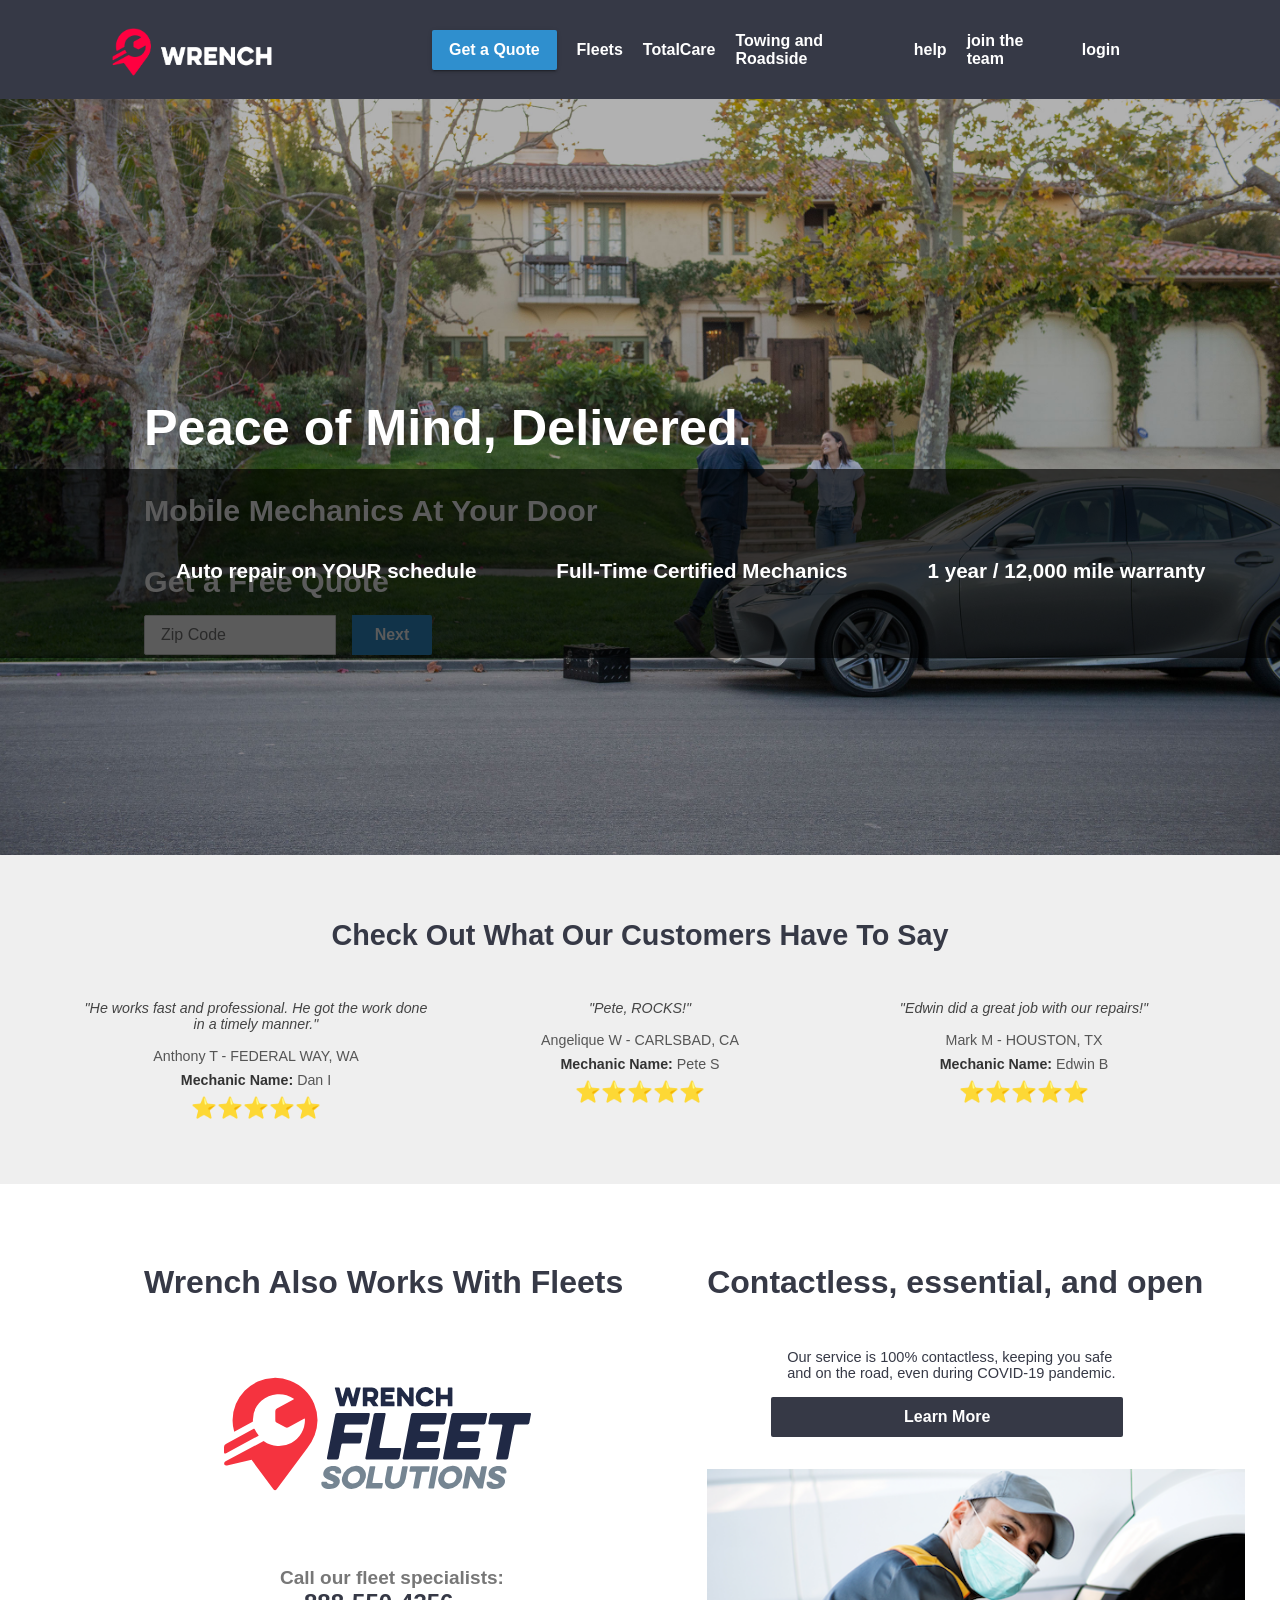
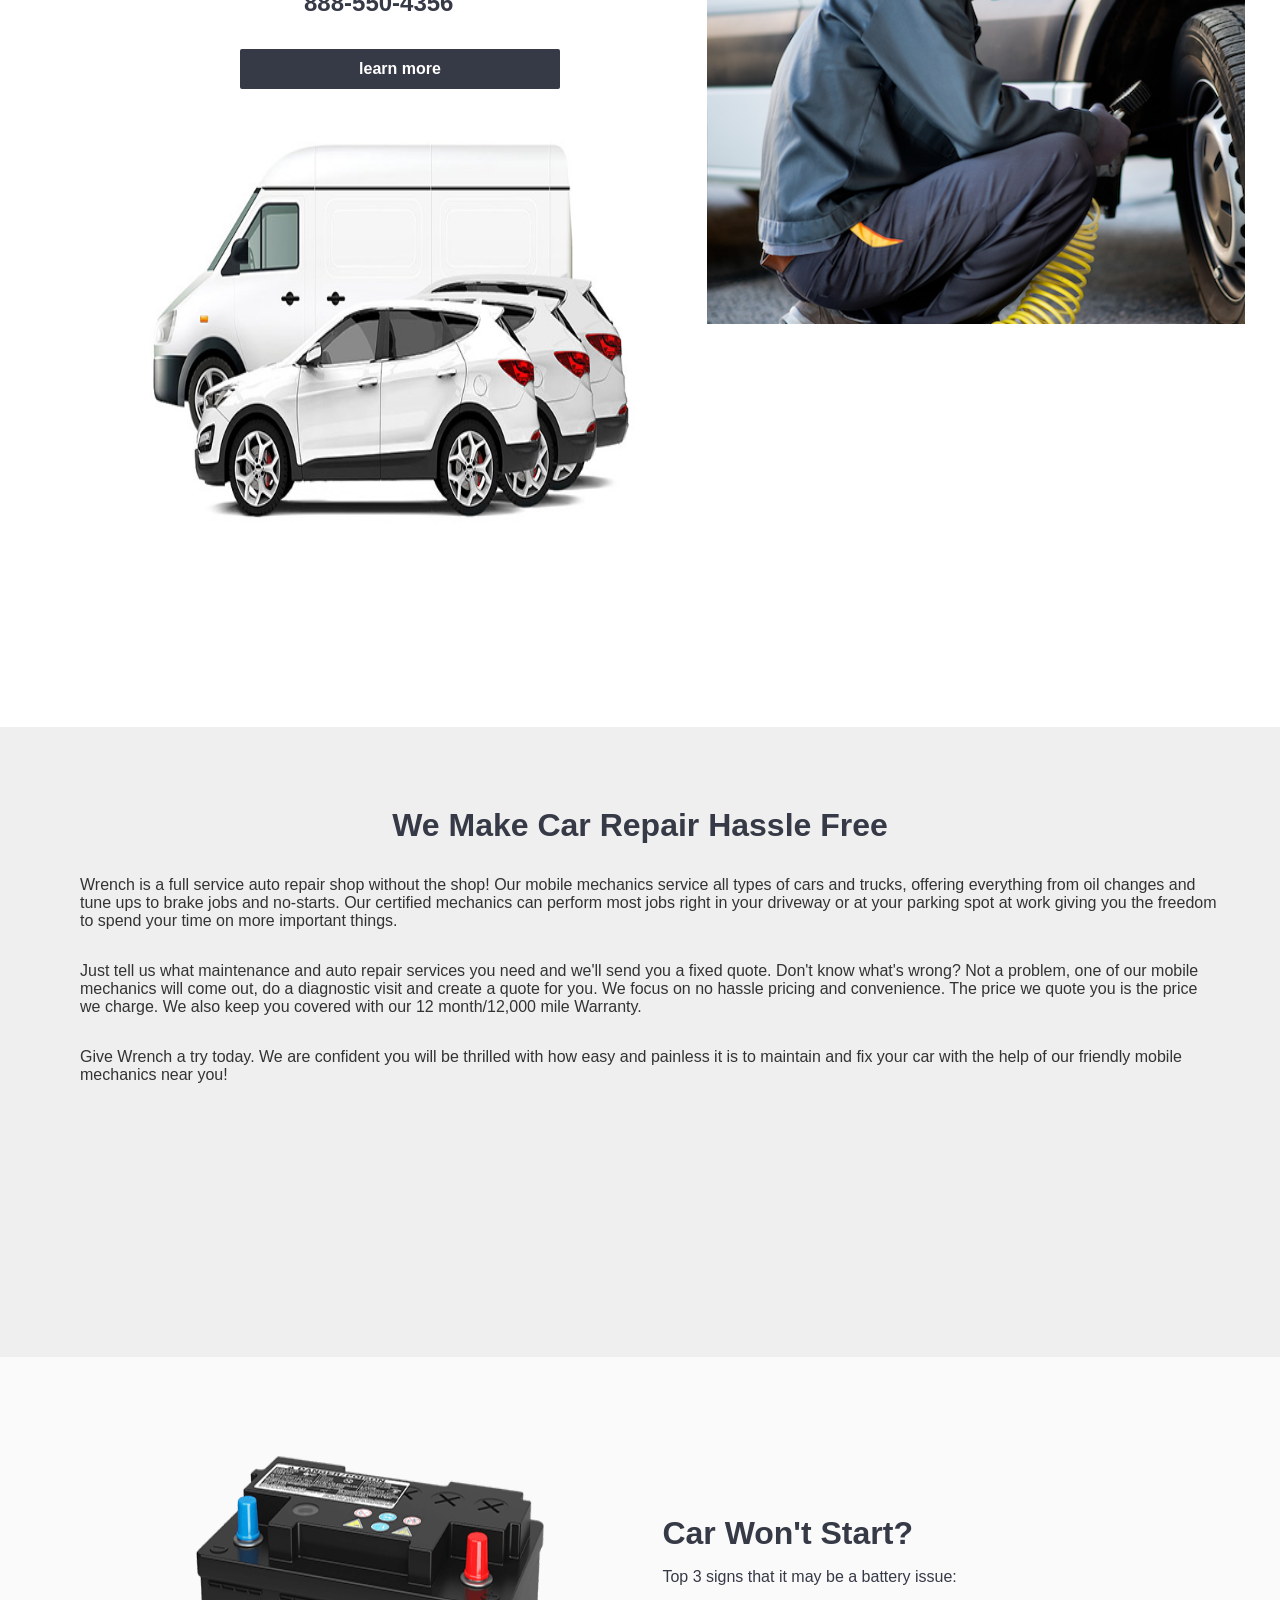
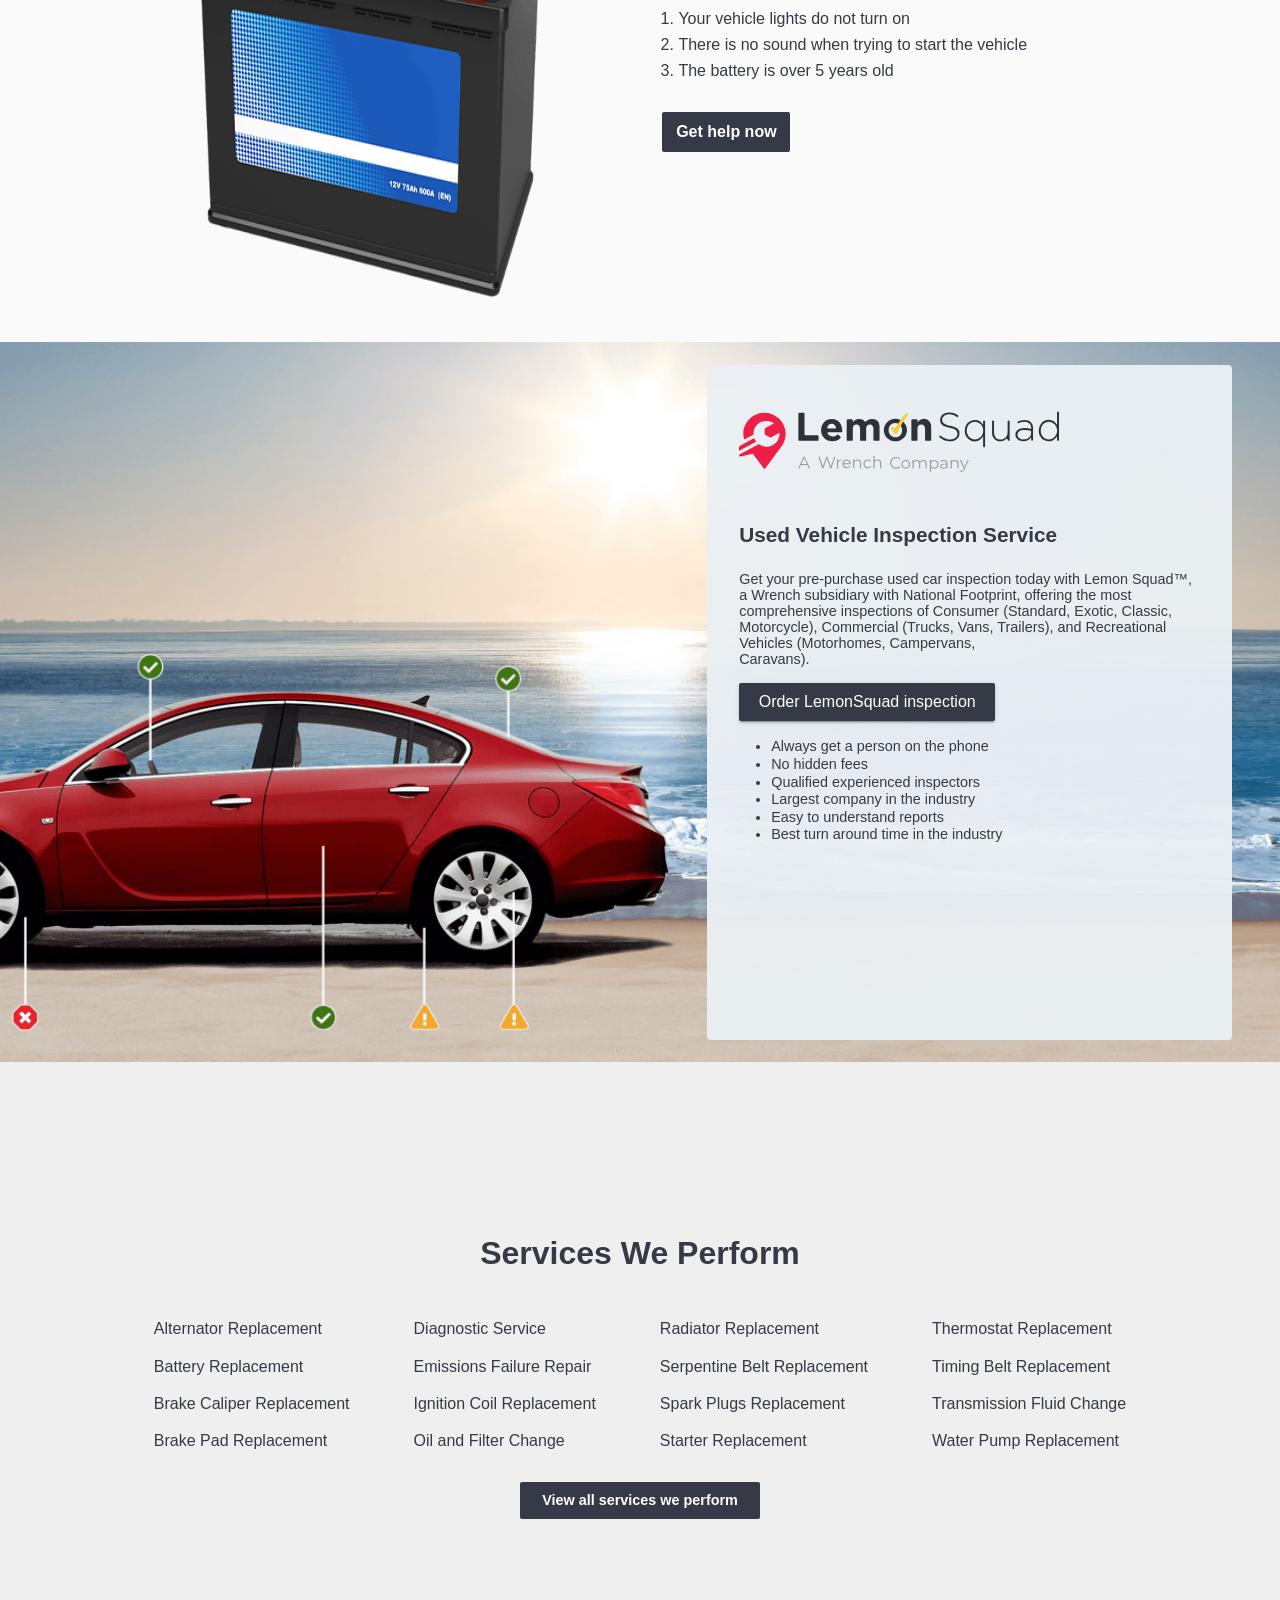
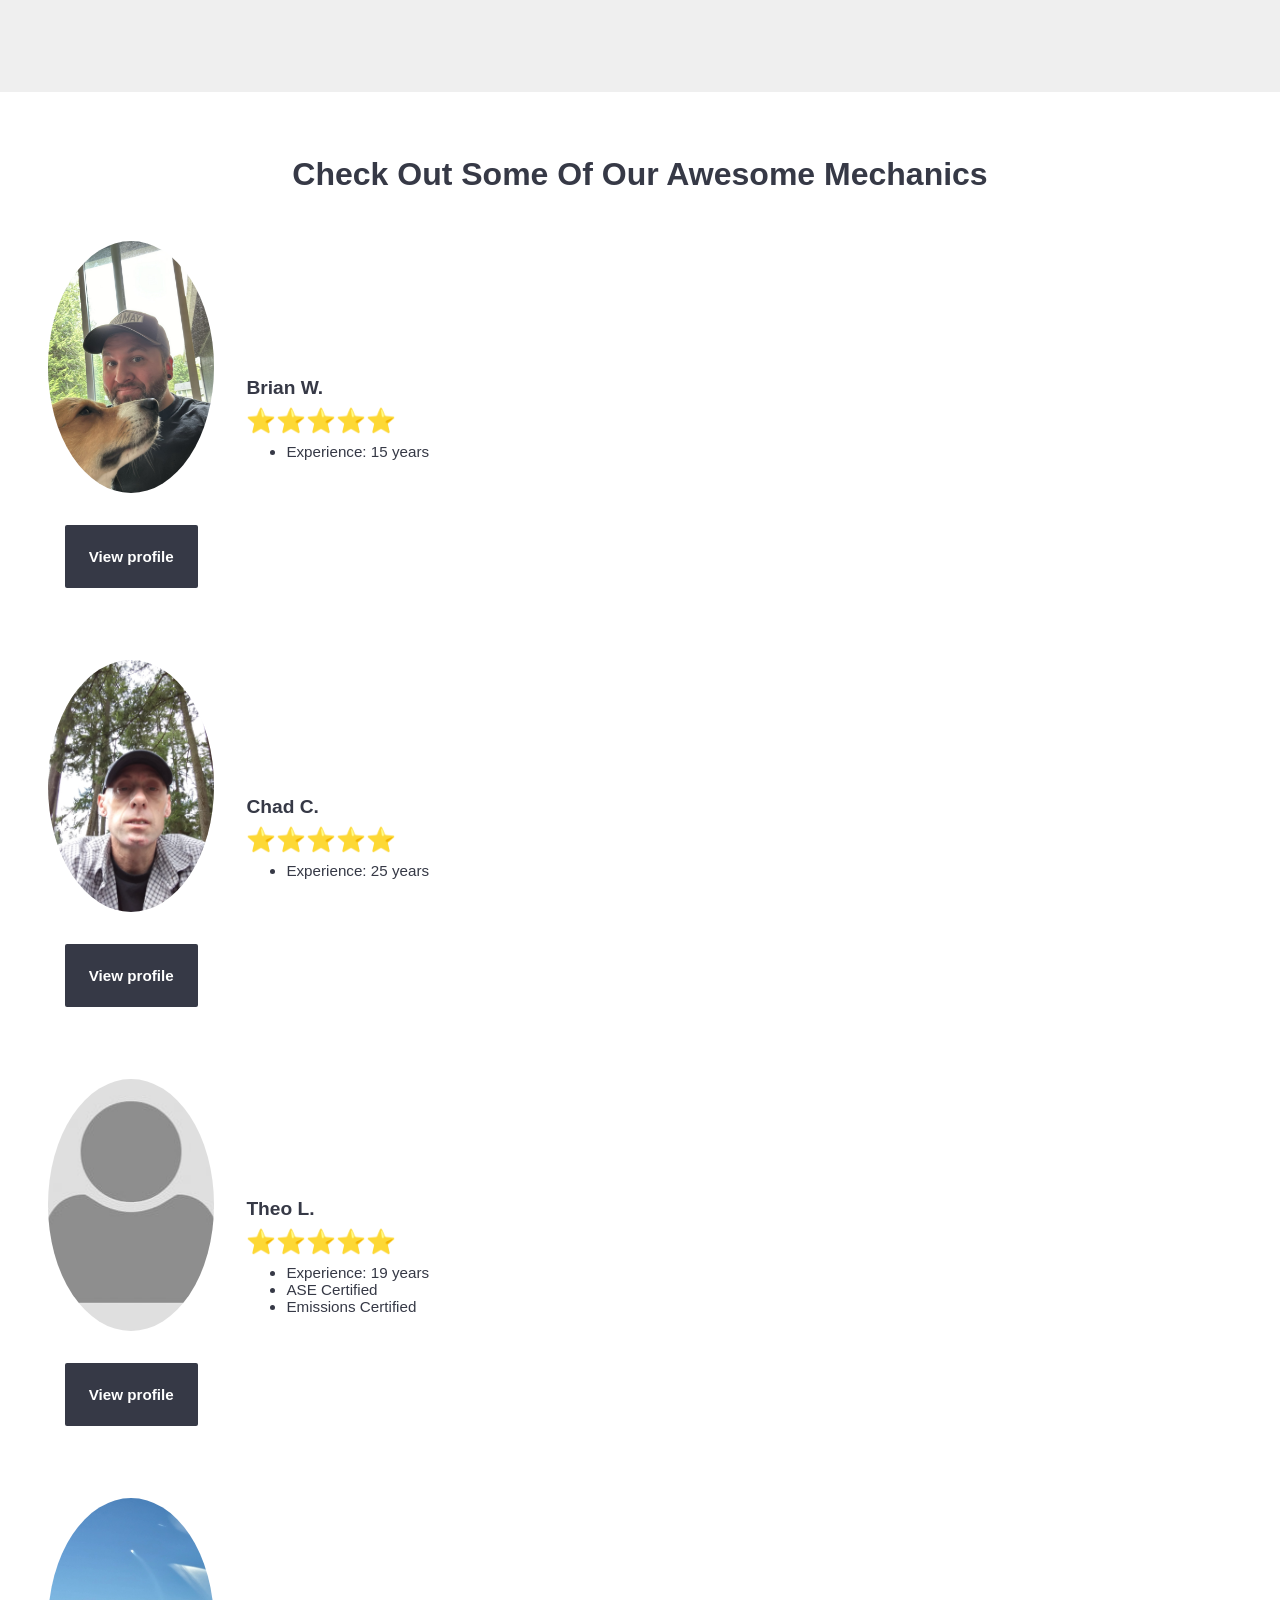
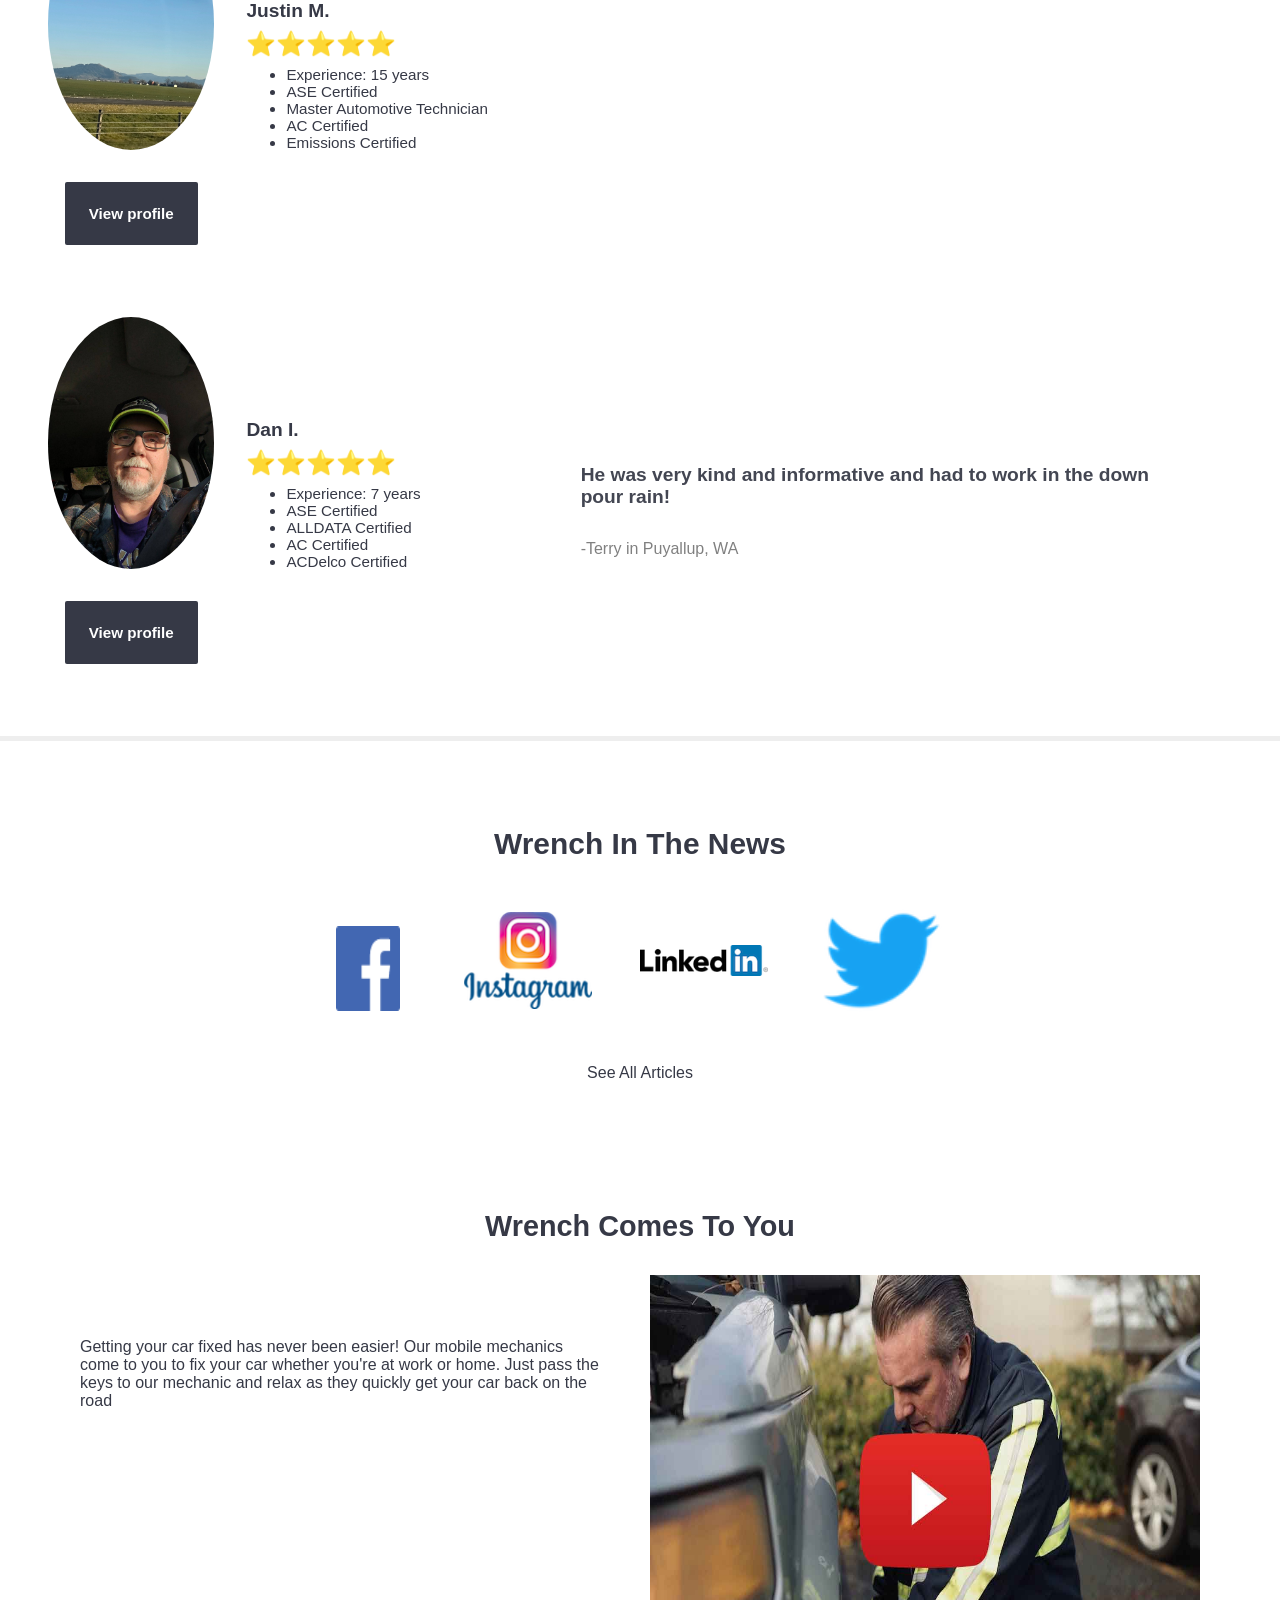
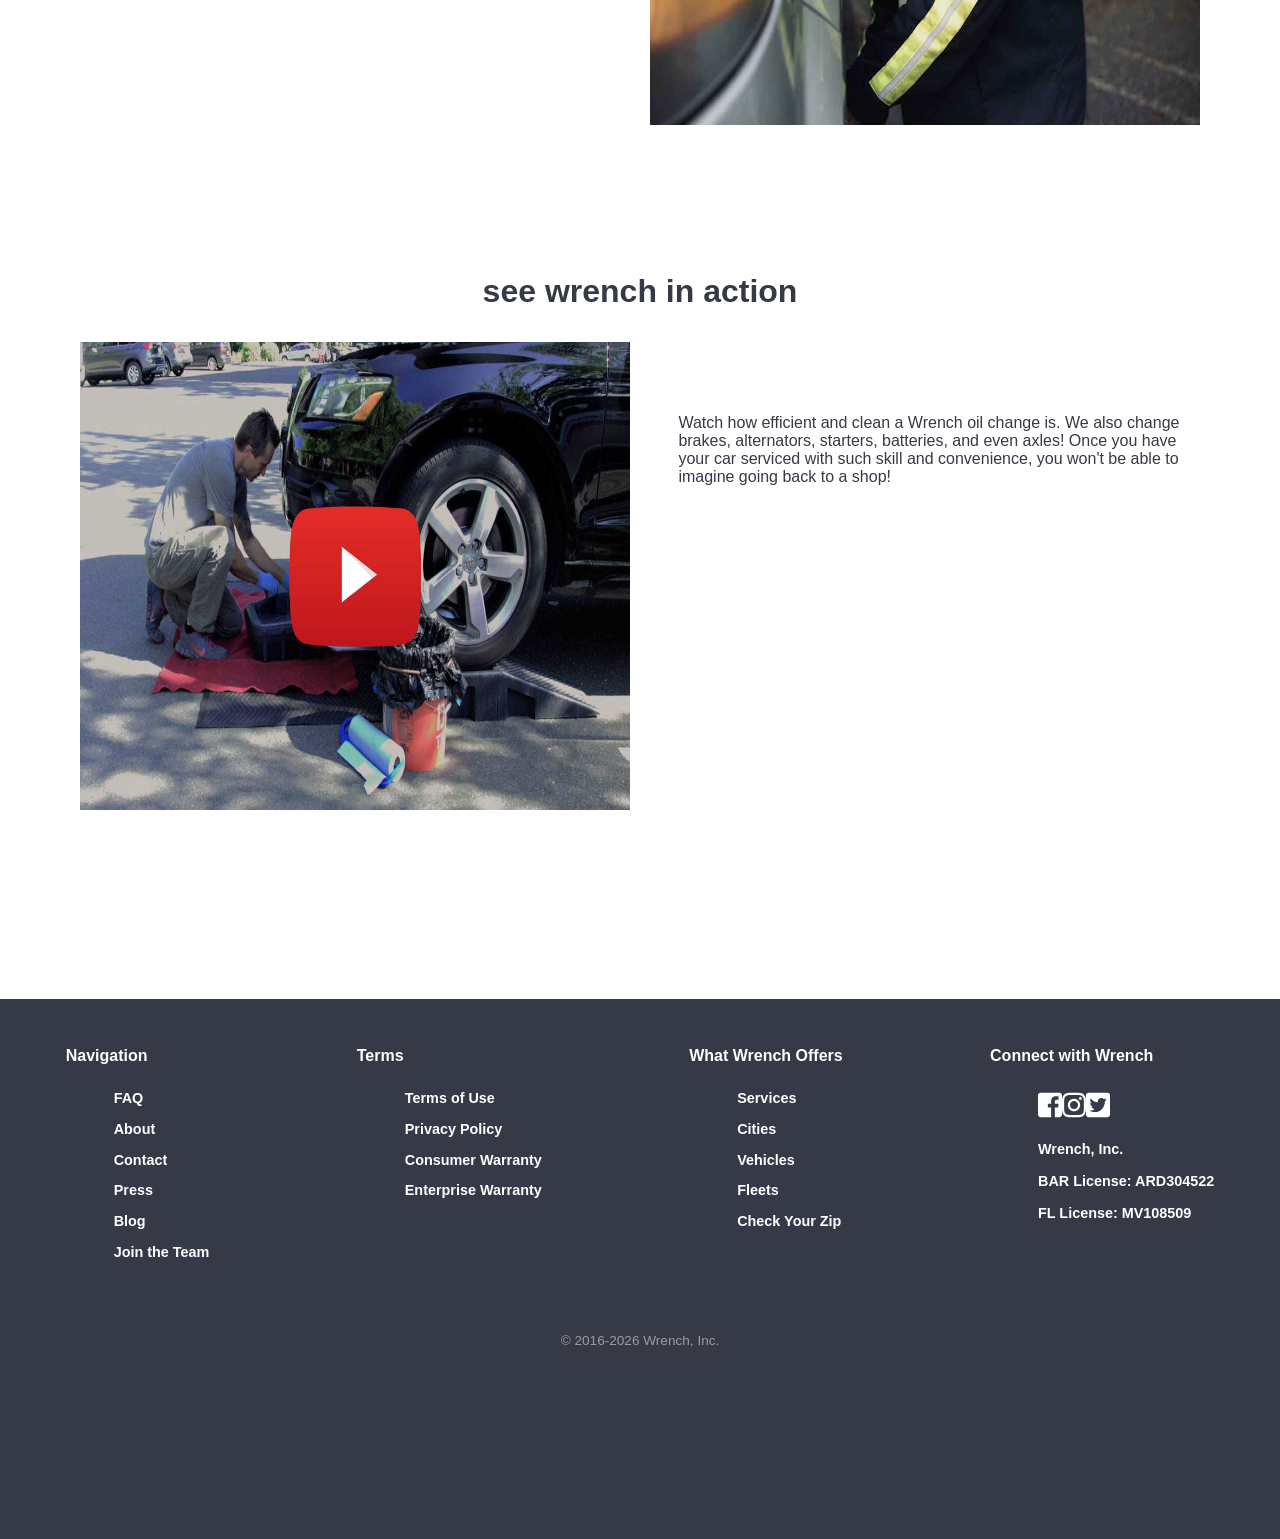
<file: index.html>
<!DOCTYPE html>
<html lang="en">
<head>
    <meta charset="UTF-8">
    <meta name="viewport" content="width=device-width, initial-scale=1.0">
    <title>Document</title>
    <link rel="stylesheet" href="./index.css">
    <link rel="stylesheet" href="./login.css">
    <meta name="viewport" content="width=device-width, initial-scale=1.0">
</head>
<body>
  <header>
    <div class="header">
      <img src="./main-logo-horizontal-light.png" alt="">
    </div>
<input type="checkbox" id="menu-toggle" class="menu-toggle">
    <label for="menu-toggle" class="hamburger">&#9776;</label>
    <div class="header">
      <nav>
        <ul>
          <button><a href="">Get a Quote</a></button>
          <li><a href="">Fleets</a></li>
          <li><a href="">TotalCare</a></li>
          <li><a href="">Towing and Roadside</a></li>
          <li><a href="">help</a></li>
          <li><a href="">join the team</a></li>
          <li><a href="./login.html">login</a></li>
        </ul>
      </nav>
    </div>
  </header>  



 <main>
  <div class="background-image">
    
    <div class="text">
      <p class="text-h2">Peace of Mind, Delivered.</p>
      <br><br>
      <p class="text-h3">Mobile Mechanics At Your Door</p> 
      <br><br>
      <p class="text-h4">Get a Free Quote</p> 
      <div class="zip-form">
        <input type="text" placeholder="Zip Code" class="zip-input">
        <button class="next-btn">Next</button>    
      </div>      
    </div>  

      <div class="black-stats">
        <div class="black-h3">
         <h3 >Auto repair on YOUR schedule
         <h3>Full-Time Certified Mechanics</h3> 
         <h3>1 year / 12,000 mile warranty</h3>
        </div>
        

       </div> 

  </div> 
   <div class="section-2">
    <h1 class="section-2-h1">Check Out What Our Customers Have To Say</h1>
    
    <div class="reviews-container">
        <div class="review-card">
            <p class="review-text">"He works fast and professional. He got the work done in a timely manner."</p>
            <p class="review-author">Anthony T - FEDERAL WAY, WA</p>
            <p class="review-mechanic"><span>Mechanic Name:</span> Dan I</p>
            <div class="stars">⭐⭐⭐⭐⭐</div>
        </div>

        <div class="review-card">
            <p class="review-text">"Pete, ROCKS!"</p>
            <p class="review-author">Angelique W - CARLSBAD, CA</p>
            <p class="review-mechanic"><span>Mechanic Name:</span> Pete S</p>
            <div class="stars">⭐⭐⭐⭐⭐</div>
        </div>

        <div class="review-card">
            <p class="review-text">"Edwin did a great job with our repairs!"</p>
            <p class="review-author">Mark M - HOUSTON, TX</p>
            <p class="review-mechanic"><span>Mechanic Name:</span> Edwin B</p>
            <div class="stars">⭐⭐⭐⭐⭐</div>
        </div>
    </div>
 </div>

 <div class="section-3">
  <div class="third">
    
    <div class="third-left">
      <h1 class="third-h2">Wrench Also Works With Fleets</h1>
      <img src="./wrench-fleet-full-color.svg" alt="" class="fleet-logo">
      <p class="third-p1">Call our fleet specialists:</p>
      <a href=""><p class="third-p2">888-550-4356</p></a>
      <button class="third-btn">learn more</button>
      <img src="./wrench-white-vehicles.jpeg" class="third-img" alt="">
    </div>

    <div class="third-right">
      <h1 class="third-h3">Contactless, essential, and open</h1>
      <p class="text-p">Our service is 100% contactless, keeping you safe <br>
        and on  the road, even during COVID-19 pandemic.
      </p>
      <button class="left-btn">Learn More</button>
      <img src="./masked-mechanic.png" class="left-img" alt="">
    </div>

  </div>
 </div>

 <div class="section-4">
    <div class="fourth">
     <h1 class="fourth-h1">We Make Car Repair Hassle Free</h1>
     <p class="text-1">Wrench is a full service auto repair shop without the 
      shop! Our mobile mechanics service all types of cars and trucks,
      offering everything from oil changes and <br> tune ups to brake jobs and no-starts.
      Our certified mechanics can perform most jobs right in your driveway or at 
      your parking spot at work giving you the freedom <br> to spend your time on more important things.</p>

      <p class="text-2">Just tell us what maintenance and auto repair services you need and we'll send you a fixed quote. 
        Don't know what's wrong? Not a problem,
        one of our mobile <br>mechanics will come out, do a diagnostic visit and create a quote for you. We focus on no hassle pricing and convenience. The price   we quote you is the price <br> we charge. 
        We also keep you covered with our 12 month/12,000 mile Warranty.</p>

      <p class="text-3">Give Wrench a try today. We are confident you will be thrilled with how easy and painless it is to maintain and fix your car with the help of our friendly mobile <br> mechanics near you!</p>
    </div>
 </div>
    
 <div class="section-5">
         <div class="fifth-img">
           <img src="./car-battery.png" alt="">
         </div>

         <div class="fifth">
           <h1 class="fifth-h1">Car Won't Start?</h1>
           <p class="fifth-p">Top 3 signs that it may be a battery issue:</p>
           <div class="fifth-list">
             <ol>
             <li>Your vehicle lights do not turn on</li>
             <li>There is no sound when trying to start the vehicle</li>
             <li>The battery is over 5 years old</li>
           </ol>
           </div>
          
           <button class="fifth-btn">Get help now</button>
         </div>
 </div>



 <div class="section-6">
    <img src="./uci-stripe-large.jpeg" alt="" class="sixth-img">

    <div class="lemon-card">
      <div class="lemon-card-logo">
        <img src="./ls_logo.svg" alt="" class="lemon-logo">
      </div>

        <div class="card-text">
          <h2 class="lemon-h2">Used Vehicle Inspection Service</h2>
          <p class="lemon-p">Get your pre-purchase used car inspection today with Lemon Squad™, a Wrench subsidiary with National Footprint, offering the most comprehensive inspections of Consumer (Standard, Exotic, Classic, Motorcycle), Commercial (Trucks, Vans, Trailers), and Recreational Vehicles
           (Motorhomes, Campervans,
           <br> Caravans).</p>
           <button class="lemon-btn"><a href="">Order LemonSquad inspection</a></button>
          <ul class="lemon-list">
            <li>Always get a person on the phone</li>
            <li>No hidden fees</li>
            <li>Qualified experienced inspectors</li>
            <li>Largest company in the industry</li>
            <li>Easy to understand reports</li>
            <li>Best turn around time in the industry</li>
         </ul>
        </div>
       
    </div>
 </div>

 <div class="section-7">
    <h1 class="seven-h1">Services We Perform</h1>
    
    <div class="seven-list">
        <div class="first-list">
            <ul>
                <li><a href="">Alternator Replacement</a></li>
                <li><a href="">Battery Replacement</a></li>
                <li><a href="">Brake Caliper Replacement</a></li>
                <li><a href="">Brake Pad Replacement</a></li>
            </ul>
        </div>

        <div class="list-second">
            <ul>
                <li><a href="">Diagnostic Service</a></li>
                <li><a href="">Emissions Failure Repair</a></li>
                <li><a href="">Ignition Coil Replacement</a></li>
                <li><a href="">Oil and Filter Change</a></li>
            </ul>
        </div>

        <div class="list-third">
            <ul>
                <li><a href="">Radiator Replacement</a></li>
                <li><a href="">Serpentine Belt Replacement</a></li>
                <li><a href="">Spark Plugs Replacement</a></li>
                <li><a href="">Starter Replacement</a></li>
            </ul>
        </div>

        <div class="list-fourth">
            <ul>
                <li><a href="">Thermostat Replacement</a></li>
                <li><a href="">Timing Belt Replacement</a></li>
                <li><a href="">Transmission Fluid Change</a></li>
                <li><a href="">Water Pump Replacement</a></li>
            </ul>
        </div>
    </div>
   <div>
    <button class="seven-btn">View all services we perform</button>
  </div>
 </div>

 <div class="section-8">
    <h1 class="eight-h1">Check Out Some Of Our Awesome Mechanics</h1>
    
    <div class="eight-container">

     
        <div class="eight-card">
            <div class="eight-left">
                <img src="./brian.jpeg" alt="" class="eight-img">
                <button class="eight-btn">View profile</button>
            </div>
            <div class="eight-info">
                <h3 class="eight-h3">Brian W.</h3>
                <div class="eight-stars">⭐⭐⭐⭐⭐</div>
                <ul class="eight-list">
                    <li>Experience: 15 years</li>
                </ul>
            </div>
        </div>

     
        <div class="eight-card">
            <div class="eight-left">
                <img src="./chad c.jpeg" alt="" class="eight-img">
                <button class="eight-btn">View profile</button>
            </div>
            <div class="eight-info">
                <h3 class="eight-h3">Chad C.</h3>
                <div class="eight-stars">⭐⭐⭐⭐⭐</div>
                <ul class="eight-list">
                    <li>Experience: 25 years</li>
                </ul>
            </div>
        </div>

        <div class="eight-card">
            <div class="eight-left">
                <img src="./theo leo.jpeg" alt="" class="eight-img">
                <button class="eight-btn">View profile</button>
            </div>
            <div class="eight-info">
                <h3 class="eight-h3">Theo L.</h3>
                <div class="eight-stars">⭐⭐⭐⭐⭐</div>
                <ul class="eight-list">
                    <li>Experience: 19 years</li>
                    <li>ASE Certified</li>
                    <li>Emissions Certified</li>
                </ul>
            </div>
        </div>

      
        <div class="eight-card">
            <div class="eight-left">
                <img src="./justin.jpeg" alt="" class="eight-img">


                <div class="last-btn">
                    <button class="eight-btn">View profile</button>
                </div>
                
            </div>
            <div class="eight-info">
                <h3 class="eight-h3">Justin M.</h3>
                <div class="eight-stars">⭐⭐⭐⭐⭐</div>
                <ul class="eight-list">
                    <li>Experience: 15 years</li>
                    <li>ASE Certified</li>
                    <li>Master Automotive Technician</li>
                    <li>AC Certified</li>
                    <li>Emissions Certified</li>
                </ul>
            </div>
        </div>

      
        <div class="eight-card">
            <div class="eight-left">
                <img src="./dan.jpg" alt="" class="eight-img">
                <button class="eight-btn">View profile</button>
            </div>
            <div class="eight-info">
                <h3 class="eight-h3">Dan I.</h3>
                <div class="eight-stars">⭐⭐⭐⭐⭐</div>
                <ul class="eight-list">
                    <li>Experience: 7 years</li>
                    <li>ASE Certified</li>
                    <li>ALLDATA Certified</li>
                    <li>AC Certified</li>
                    <li>ACDelco Certified</li>
                </ul> 
            </div>
             <div class="left-left">
                     <h3 class="left-h3">He was very kind and informative and had to work in the down <br> pour rain!</h3>
                     <div class="p-p"> 
                         <p class="left-p">-Terry in Puyallup, WA</p>
                     </div>
                </div>
               
        </div>

    </div>

 </div> 

 <hr class="news-hr">

 <div class="section-9">
    <h1 class="nine-h1">Wrench In The News</h1>
    
    <div class="nine-logos">
        <a href=""><img src="./facebook.png" alt="" class="nine-img-1"></a>
        <a href=""><img src="./instagram.png" alt="" class="nine-img"></a>
        <a href=""><img src="./linkedin.png" alt="" class="nine-img"></a>
        <a href=""><img src="./twitter.png" alt="" class="nine-img"></a>
    </div>

    <a href="" class="nine-link">See All Articles</a>
 </div>

 <div class="section-10">
    <h2 class="section-10-h2">Wrench Comes To You</h2>

    <div class="mini-section-p">
        <div class="mini-text">
            <p class="mini-p1">Getting your car fixed has never been easier! Our mobile mechanics come to you to fix your car whether you're at work or home. Just pass the keys to our mechanic and relax as they quickly get your car back on the road</p>
        </div>
    <div class="mini-img-p3">
     <a href="demo" target="demo">
    <img src="./brake_job_video.jpeg" alt="" class="mini-img"></a>
        </div>
    </div>

  </div> 

    <div class="section-11">
      <h3 class="eleven-h3">see wrench in action</h3>

    <div class="eleven-img-p3">
        <div class="eleven.text">
           <a href="demo" target="demo">
          <img src="./bellefield_oil_change_video.jpeg" alt="" class="eleven-img"></a>
        </div>
     <div class="eleven-section-p">
       <div class="eleven-text">
     <p class="eleven-p1">Watch how efficient and clean a Wrench oil 
        change is. We also change brakes, alternators, starters, 
        batteries, and even axles! Once you have your car serviced
        with such skill and convenience, you won't be able to imagine
        going back to a shop!</p>
   </div>
 </main>


<footer>
    <div class="footer-container">

        <div class="footer-col">
            <h4 class="footer-h4">Navigation</h4>
            <ul class="footer-list">
                <li><a href="#">FAQ</a></li>
                <li><a href="#">About</a></li>
                <li><a href="#">Contact</a></li>
                <li><a href="#">Press</a></li>
                <li><a href="#">Blog</a></li>
                <li><a href="#">Join the Team</a></li>
            </ul>
        </div>

        <div class="footer-col">
            <h4 class="footer-h4">Terms</h4>
            <ul class="footer-list">
                <li><a href="#">Terms of Use</a></li>
                <li><a href="#">Privacy Policy</a></li>
                <li><a href="#">Consumer Warranty</a></li>
                <li><a href="#">Enterprise Warranty</a></li>
            </ul>
        </div>

        <div class="footer-col">
            <h4 class="footer-h4">What Wrench Offers</h4>
            <ul class="footer-list">
                <li><a href="#">Services</a></li>
                <li><a href="#">Cities</a></li>
                <li><a href="#">Vehicles</a></li>
                <li><a href="#">Fleets</a></li>
                <li><a href="#">Check Your Zip</a></li>
            </ul>
        </div>

        <div class="footer-col">
            <h4 class="footer-h4">Connect with Wrench</h4>
            <div class="footer-social">
                <a href="#"><img src="./facebook.svg" alt="" class="social-icon"></a>
                <a href="#"><img src="./instagram.svg" alt="" class="social-icon"></a>
                <a href="#"><img src="./twitter.svg" alt="" class="social-icon"></a>
            </div>
            <p class="footer-license">Wrench, Inc.</p>
            <p class="footer-license">BAR License: ARD304522</p>
            <p class="footer-license">FL License: MV108509</p>
        </div>

    </div>

    <div class="footer-bottom">
        <p>© 2016-2026 Wrench, Inc.</p>
    </div>
</footer>

<script src="./index.js"></script>
</body>
</html>
</file>
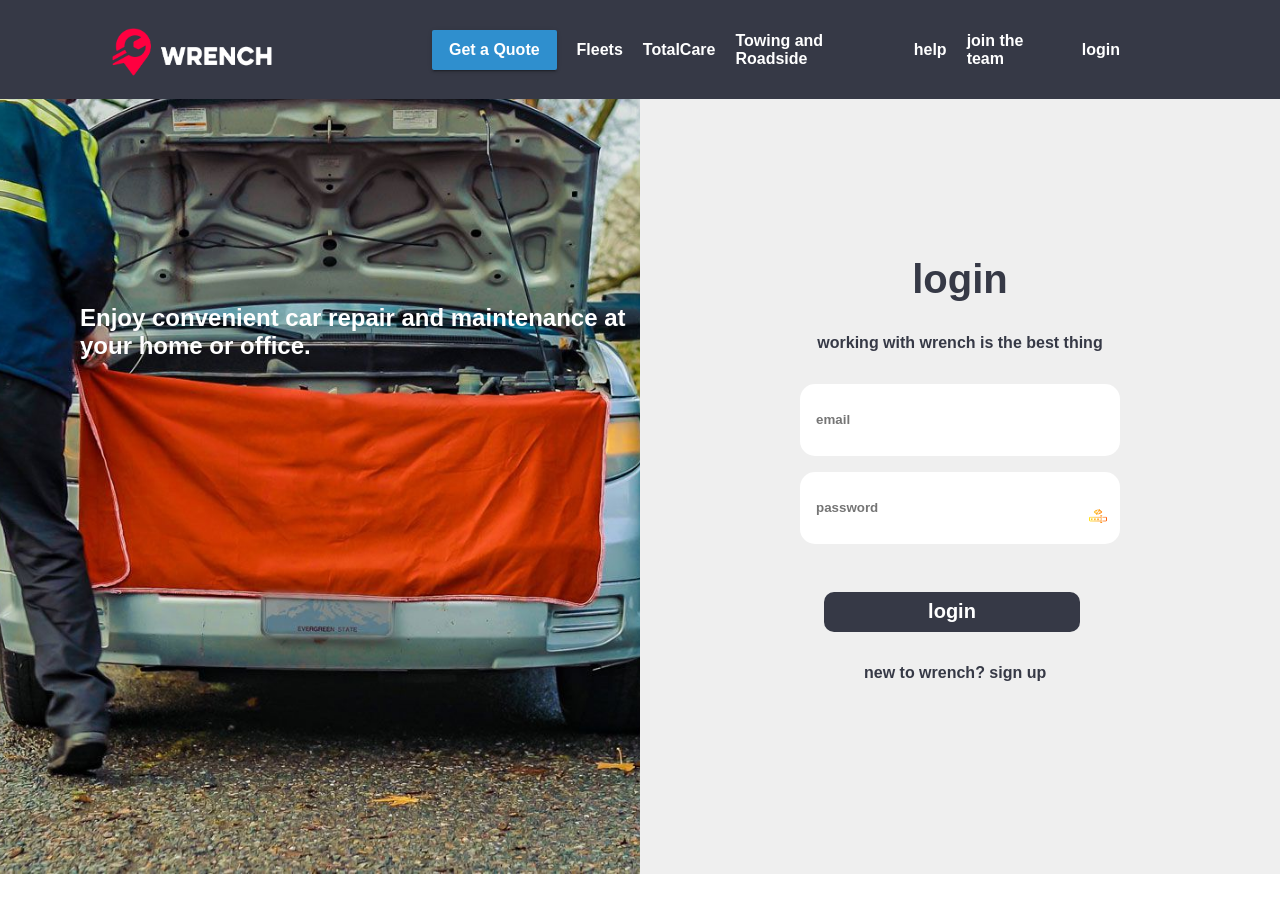
<file: login.html>
<!DOCTYPE html>
<html lang="en">
<head>
    <meta charset="UTF-8">
    <meta name="viewport" content="width=device-width, initial-scale=1.0">
    <title>Document</title>
    <link rel="stylesheet" href="./login.css">
    <link rel="stylesheet" href="./index.css">
    <meta name="viewport" content="width=device-width, initial-scale=1.0">
</head>
<body>
<header>
    <div class="header">
      <img src="./main-logo-horizontal-light.png" alt="">
    </div>
   <input type="checkbox" id="menu-toggle" class="menu-toggle">
    <label for="menu-toggle" class="hamburger">&#9776;</label>
    <div class="header">
      <nav>
        <ul>
          <button><a href="">Get a Quote</a></button>
          <li><a href="./index.html">Fleets</a></li>
          <li><a href="">TotalCare</a></li>
          <li><a href="">Towing and Roadside</a></li>
          <li><a href="">help</a></li>
          <li><a href="">join the team</a></li>
          <li><a href="">login</a></li>
        </ul>
      </nav>
    </div>
</header>  

<main class="main-login">
    <div class="first-background-img"> 
     <h1 class="first-page-h1">Enjoy convenient car repair and maintenance at your home or office.</h1>
    </div>
     

 <div class="second-half-part">
  <h1 class="second-half-h1">login</h1>
  <h2 class="second-half-h2">working with wrench is the best thing </h2>

  <div class="last-container">
    <div class="input">
     <input type="email" placeholder="email" class="second-input">


  <div class="password-container">
   <input type="password" placeholder="password" class="second-input" id="password">
   <img src="./visible_17940105.png" alt="Toggle Password Visibility" class="eye-icon eye-closed" id="eyeClosed">
   <img src="./view_17964210.png" alt="Toggle Password Visibility" class="eye-icon eye-open" id="eyeOpen">
</div>
    </div>
    
    <button class="login-btn"><a href="">login</a></button>
    <p class="login-p">new to wrench? <a href="">sign up</a></p>
  </div>
 </div>
   
</main>
 

  <script src="login.js"></script>
</body>
</html>
</file>
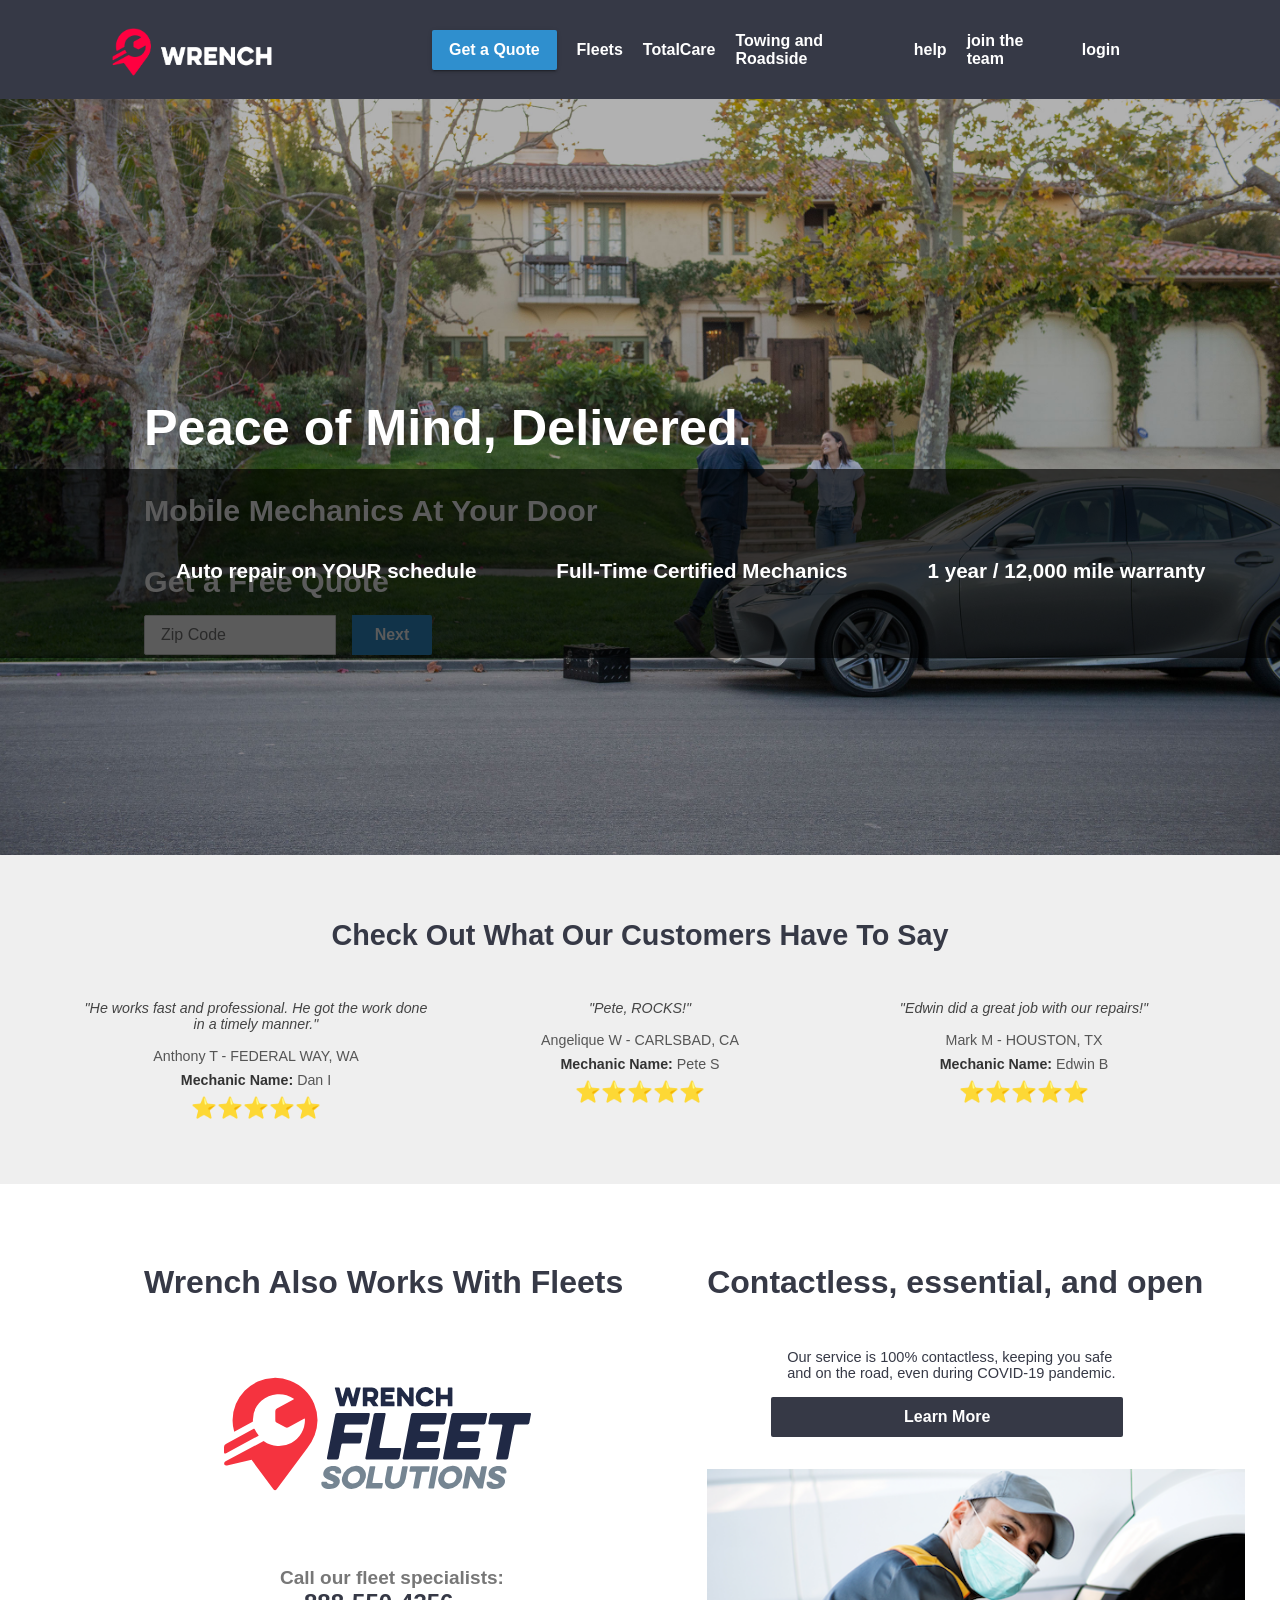
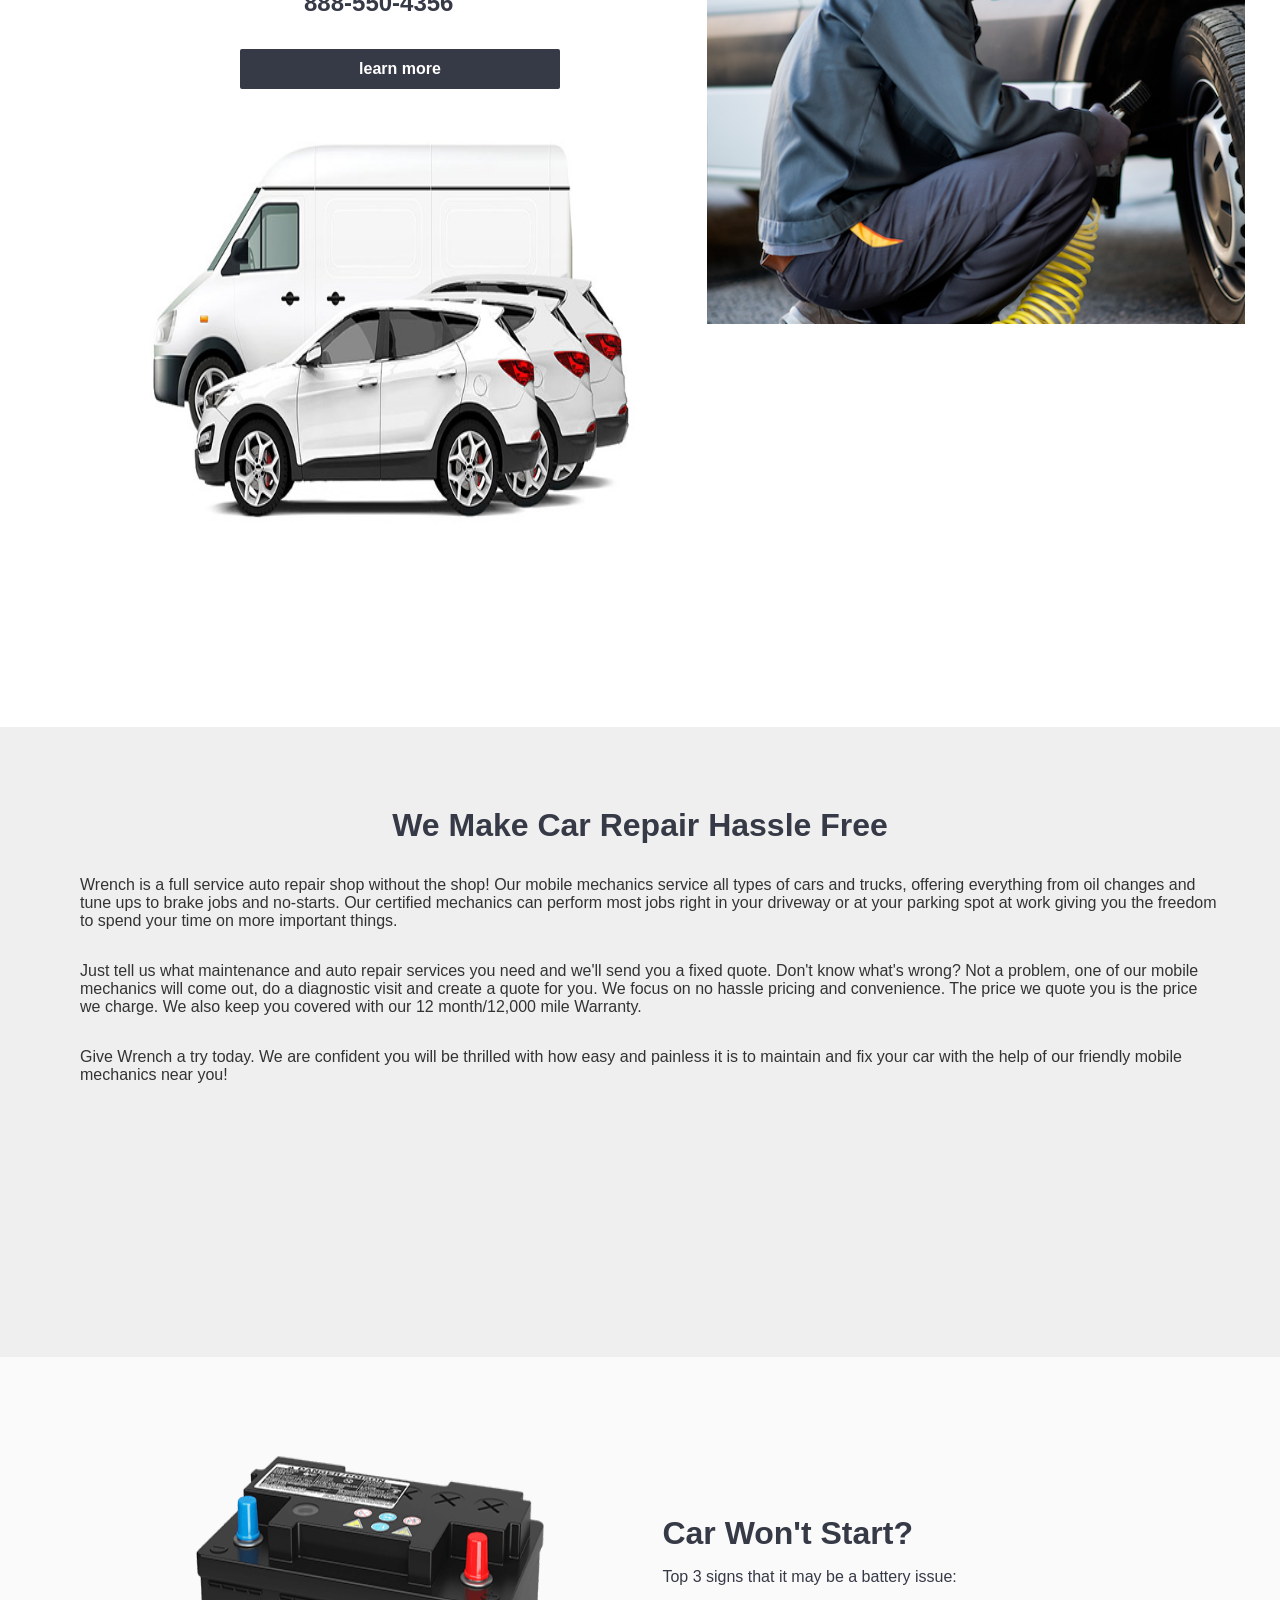
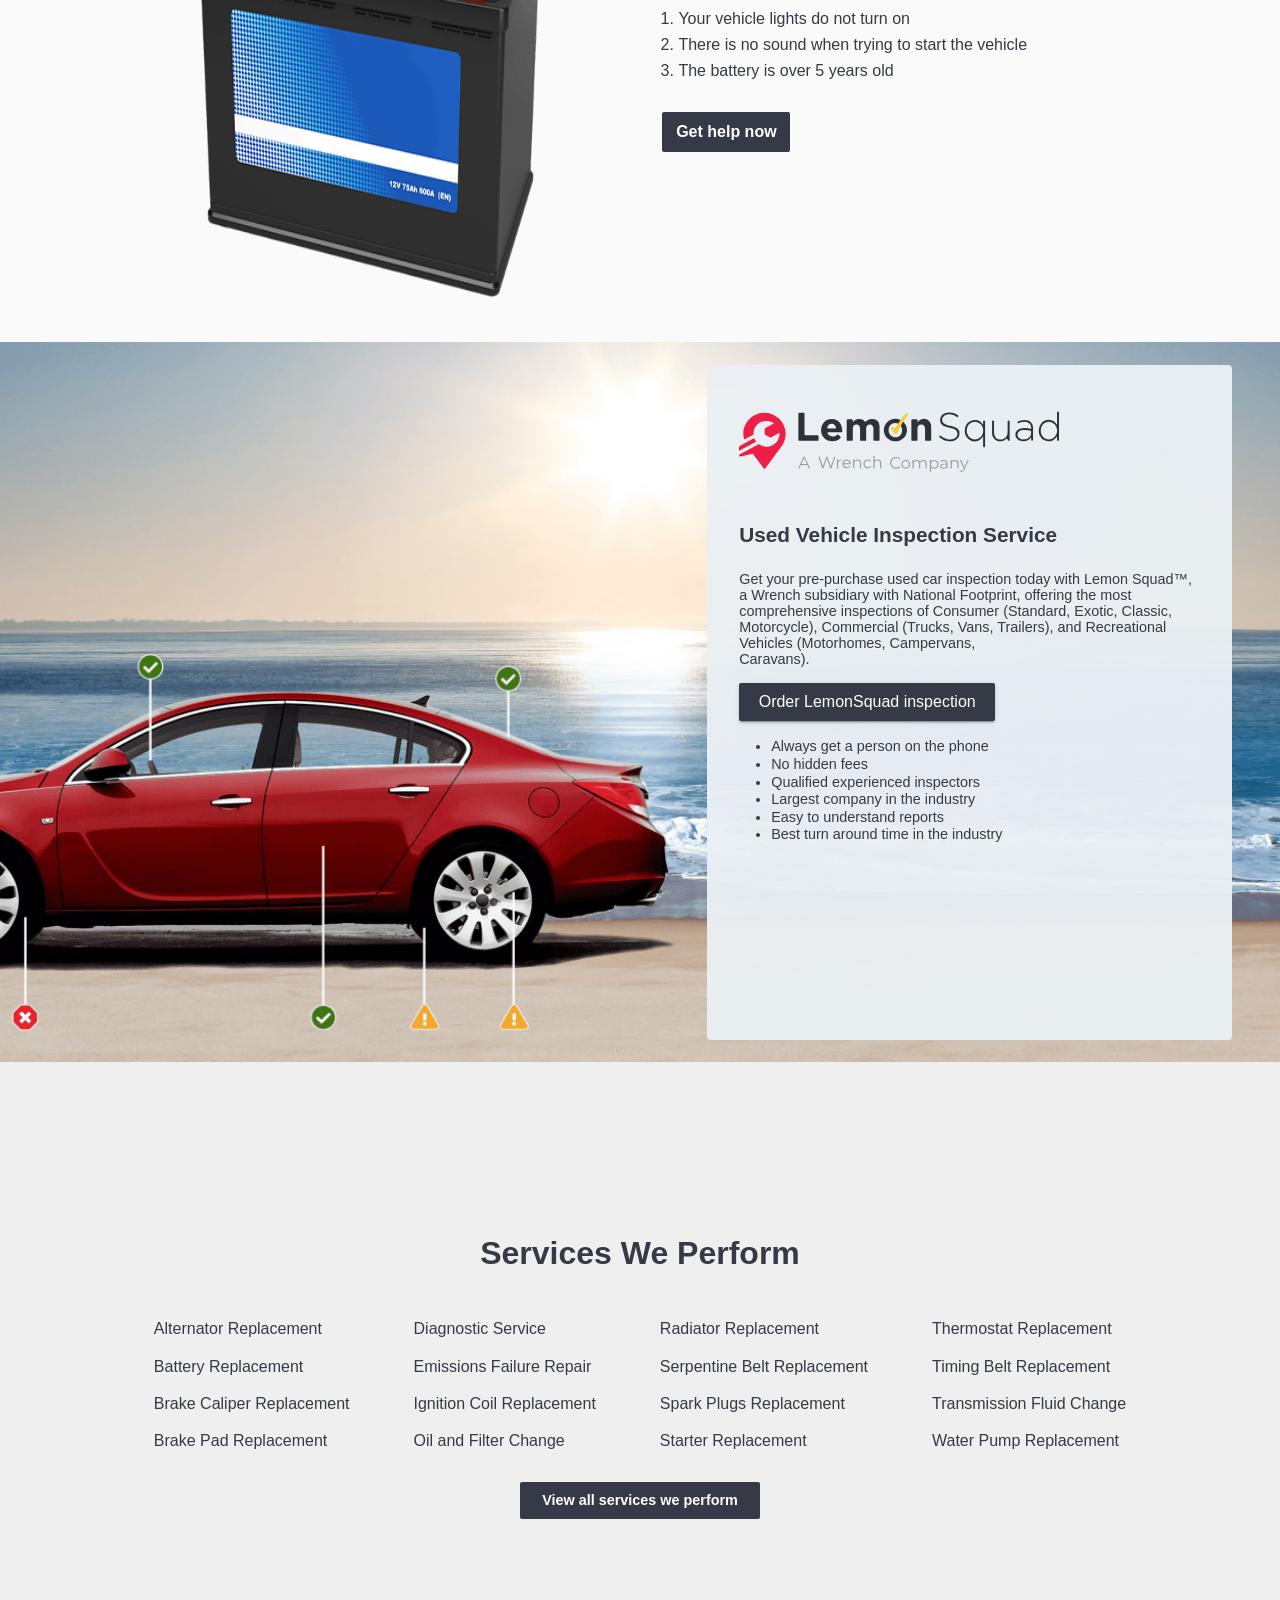
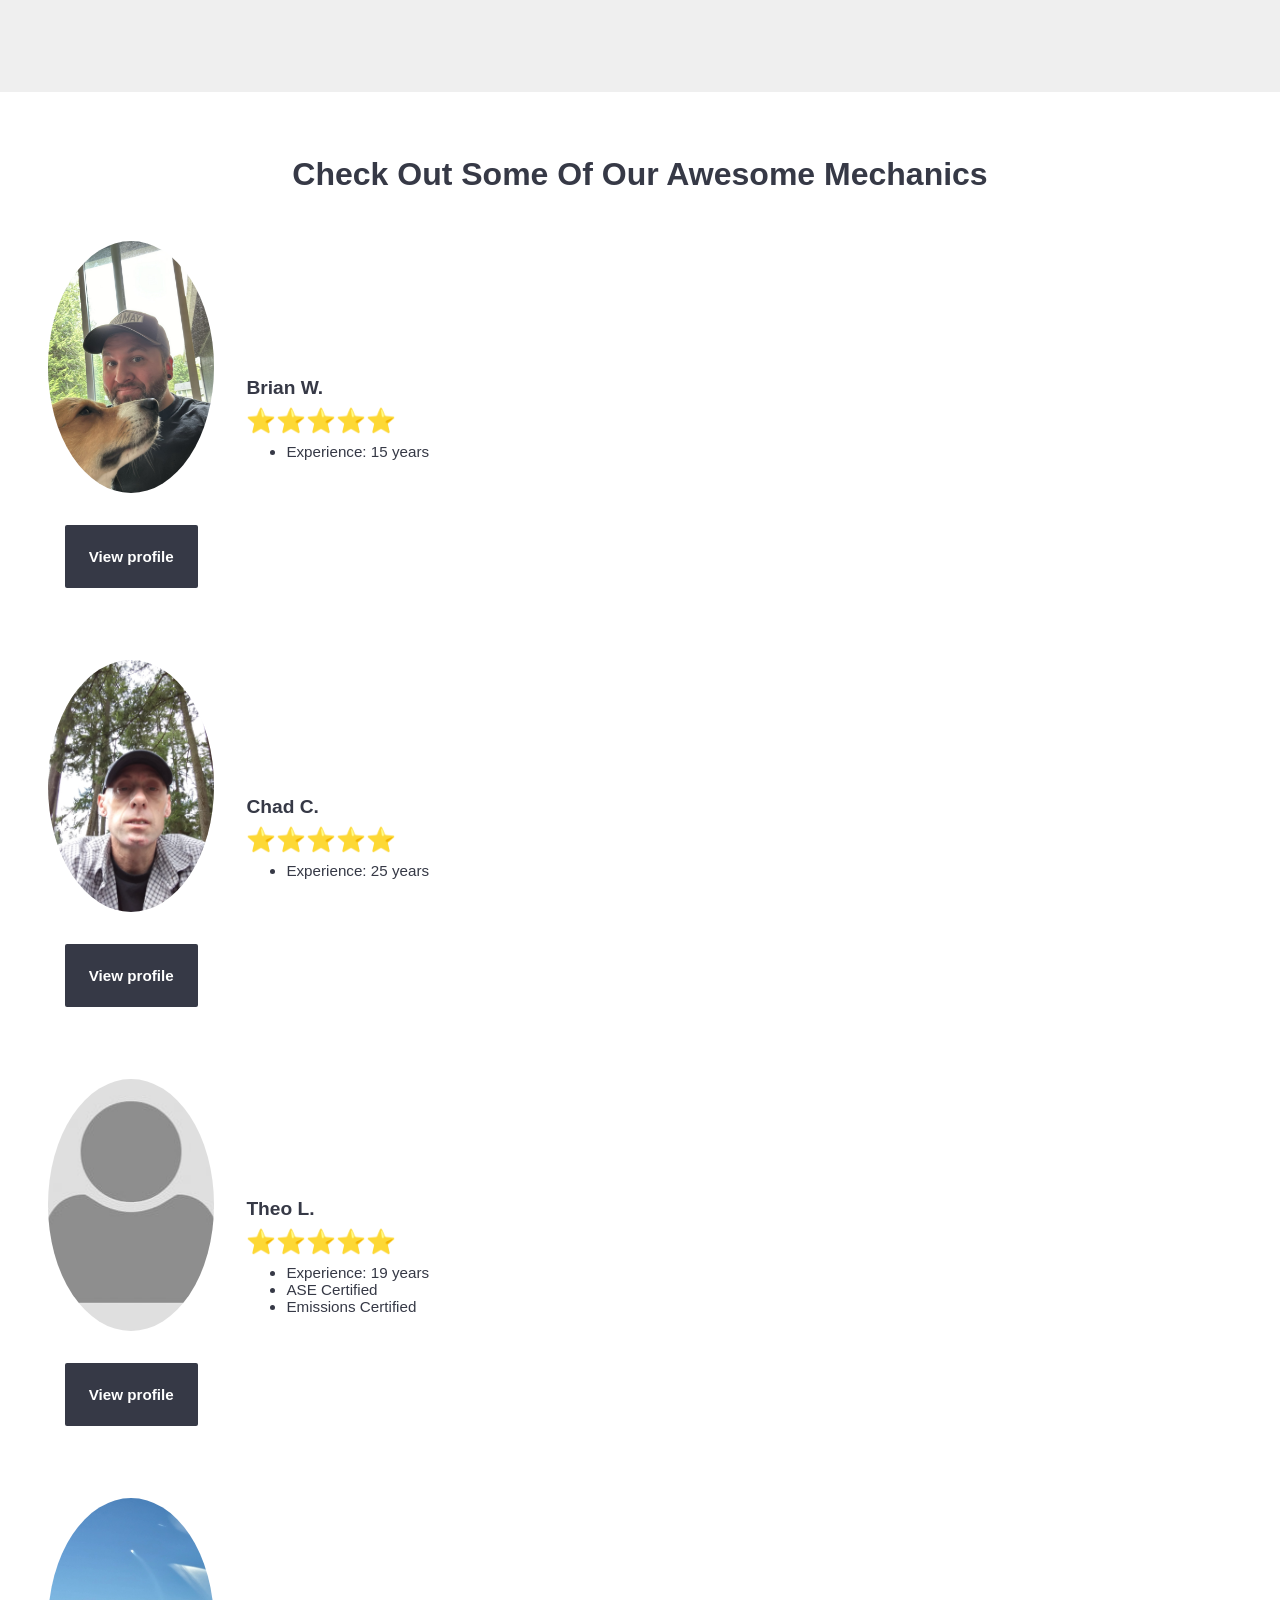
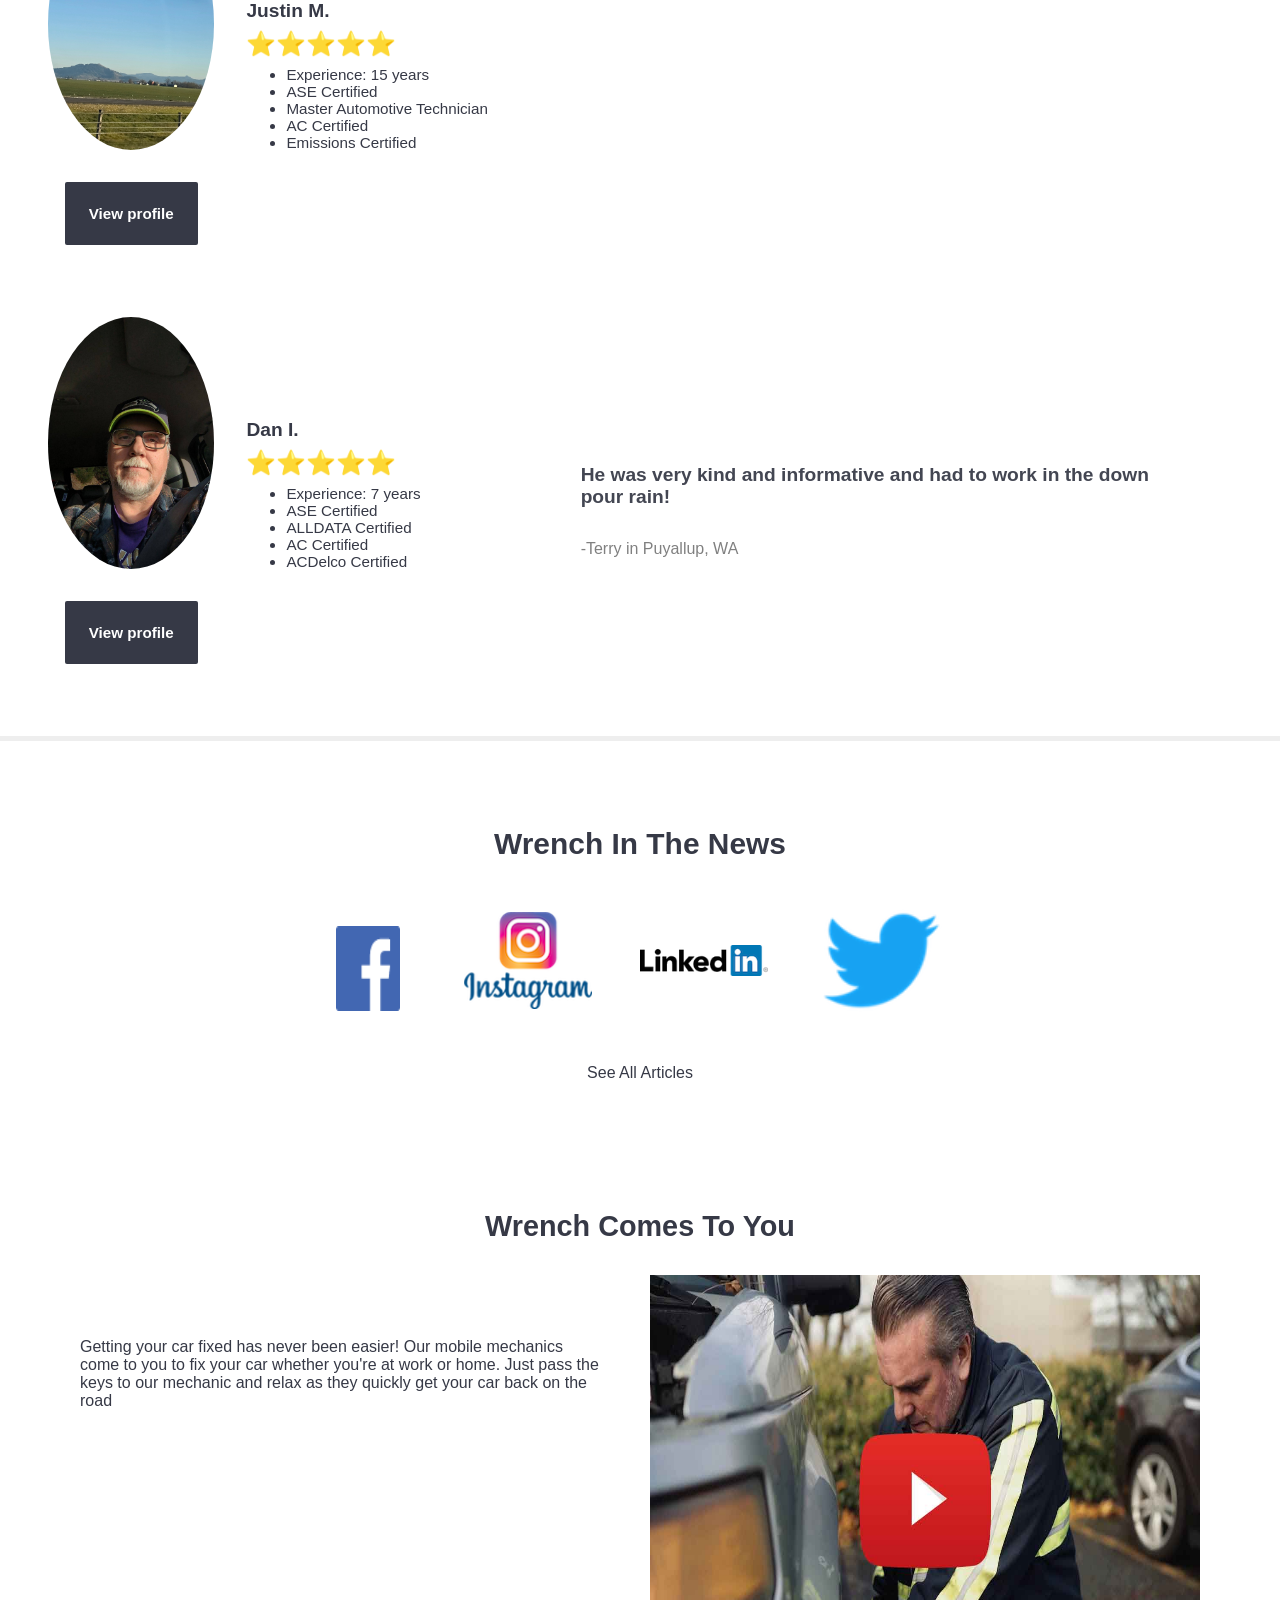
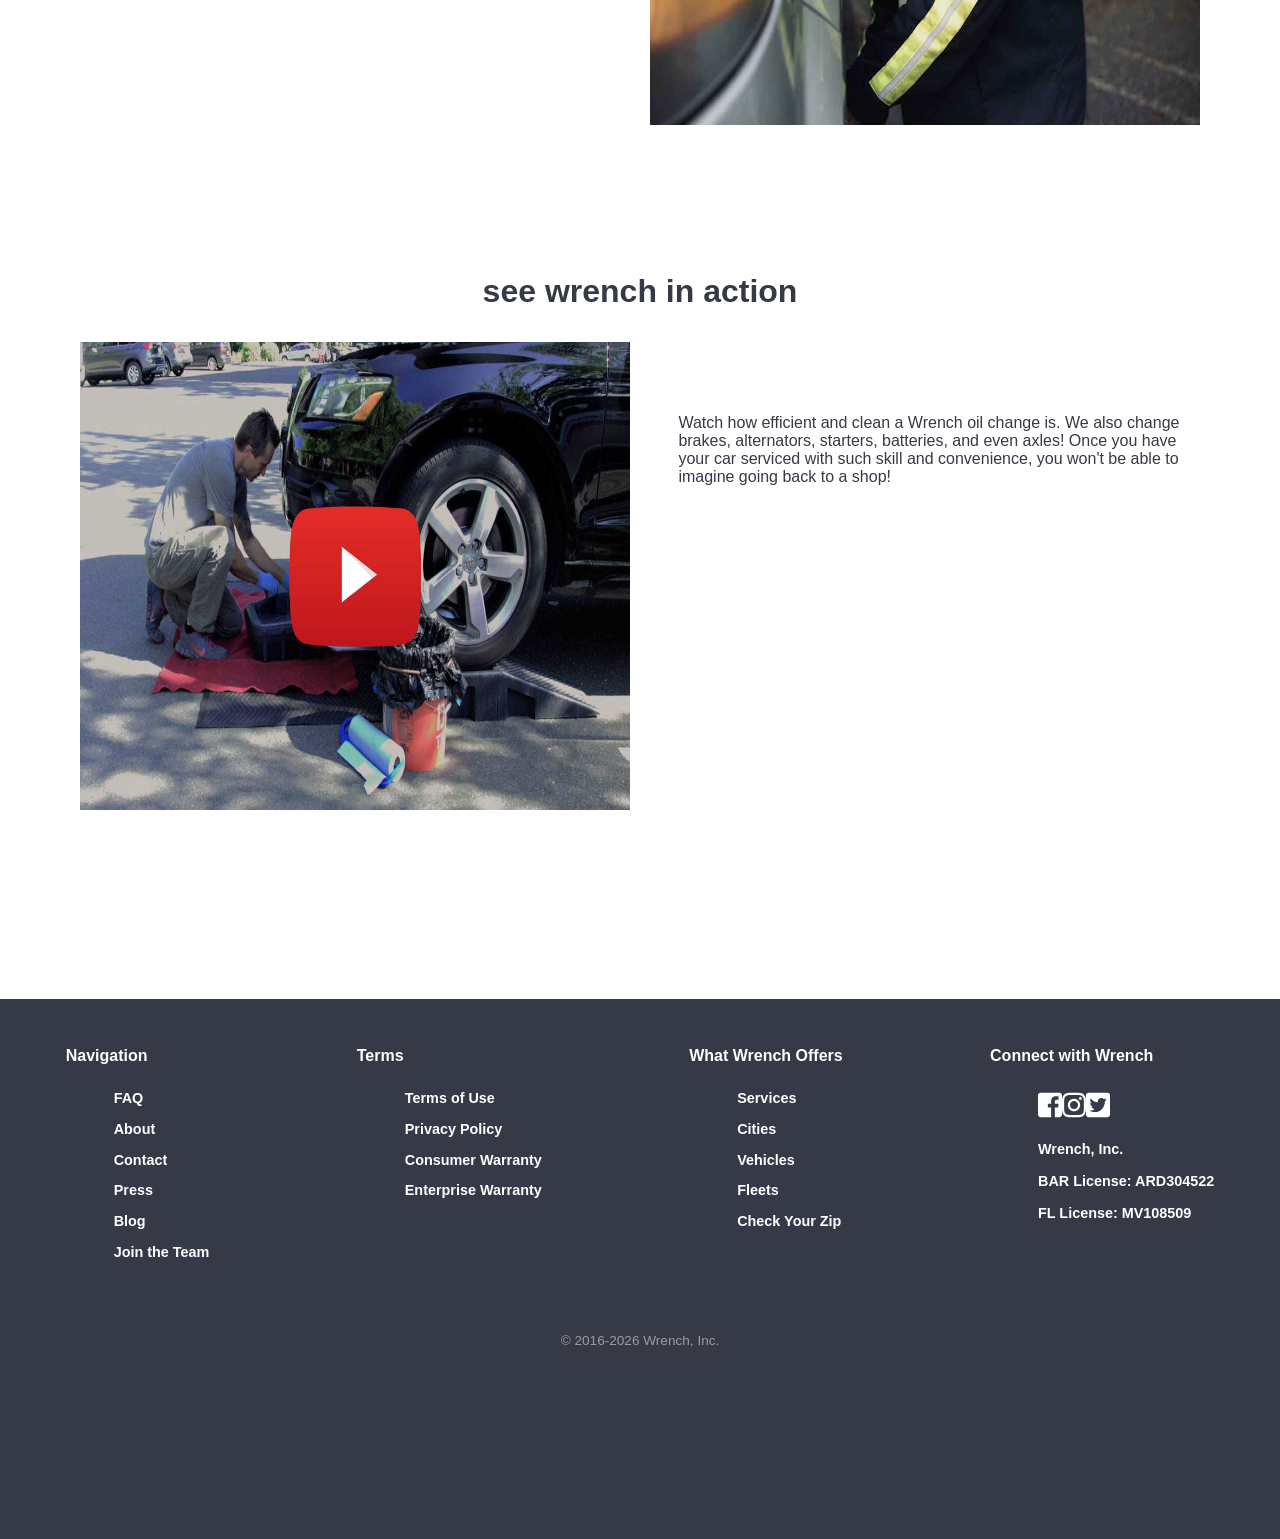
<file: wrench.html>
<!DOCTYPE html>
<html lang="en">
<head>
    <meta charset="UTF-8">
    <meta name="viewport" content="width=device-width, initial-scale=1.0">
    <title>Document</title>
    <link rel="stylesheet" href="./wrench.css">
    <meta name="viewport" content="width=device-width, initial-scale=1.0">
</head>
<body>
  <header>
    <div class="header">
      <img src="./main-logo-horizontal-light.png" alt="">
    </div>
<input type="checkbox" id="menu-toggle" class="menu-toggle">
    <label for="menu-toggle" class="hamburger">&#9776;</label>
    <div class="header">
      <nav>
        <ul>
          <button><a href="">Get a Quote</a></button>
          <li><a href="">Fleets</a></li>
          <li><a href="">TotalCare</a></li>
          <li><a href="">Towing and Roadside</a></li>
          <li><a href="">help</a></li>
          <li><a href="">join the team</a></li>
          <li><a href="">login</a></li>
        </ul>
      </nav>
    </div>
  </header>  



 <main>
  <div class="background-image">
    
    <div class="text">
      <p class="text-h2">Peace of Mind, Delivered.</p>
      <br><br>
      <p class="text-h3">Mobile Mechanics At Your Door</p> 
      <br><br>
      <p class="text-h4">Get a Free Quote</p> 
      <div class="zip-form">
        <input type="text" placeholder="Zip Code" class="zip-input">
        <button class="next-btn">Next</button>    
      </div>      
    </div>  

      <div class="black-stats">
        <div class="black-h3">
         <h3 >Auto repair on YOUR schedule
         <h3>Full-Time Certified Mechanics</h3> 
         <h3>1 year / 12,000 mile warranty</h3>
        </div>
        

       </div> 

  </div> 
   <div class="section-2">
    <h1 class="section-2-h1">Check Out What Our Customers Have To Say</h1>
    
    <div class="reviews-container">
        <div class="review-card">
            <p class="review-text">"He works fast and professional. He got the work done in a timely manner."</p>
            <p class="review-author">Anthony T - FEDERAL WAY, WA</p>
            <p class="review-mechanic"><span>Mechanic Name:</span> Dan I</p>
            <div class="stars">⭐⭐⭐⭐⭐</div>
        </div>

        <div class="review-card">
            <p class="review-text">"Pete, ROCKS!"</p>
            <p class="review-author">Angelique W - CARLSBAD, CA</p>
            <p class="review-mechanic"><span>Mechanic Name:</span> Pete S</p>
            <div class="stars">⭐⭐⭐⭐⭐</div>
        </div>

        <div class="review-card">
            <p class="review-text">"Edwin did a great job with our repairs!"</p>
            <p class="review-author">Mark M - HOUSTON, TX</p>
            <p class="review-mechanic"><span>Mechanic Name:</span> Edwin B</p>
            <div class="stars">⭐⭐⭐⭐⭐</div>
        </div>
    </div>
 </div>

 <div class="section-3">
  <div class="third">
    
    <div class="third-left">
      <h1 class="third-h2">Wrench Also Works With Fleets</h1>
      <img src="./wrench-fleet-full-color.svg" alt="" class="fleet-logo">
      <p class="third-p1">Call our fleet specialists:</p>
      <a href=""><p class="third-p2">888-550-4356</p></a>
      <button class="third-btn">learn more</button>
      <img src="./wrench-white-vehicles.jpeg" class="third-img" alt="">
    </div>

    <div class="third-right">
      <h1 class="third-h3">Contactless, essential, and open</h1>
      <p class="text-p">Our service is 100% contactless, keeping you safe <br>
        and on  the road, even during COVID-19 pandemic.
      </p>
      <button class="left-btn">Learn More</button>
      <img src="./masked-mechanic.png" class="left-img" alt="">
    </div>

  </div>
 </div>

 <div class="section-4">
    <div class="fourth">
     <h1 class="fourth-h1">We Make Car Repair Hassle Free</h1>
     <p class="text-1">Wrench is a full service auto repair shop without the 
      shop! Our mobile mechanics service all types of cars and trucks,
      offering everything from oil changes and <br> tune ups to brake jobs and no-starts.
      Our certified mechanics can perform most jobs right in your driveway or at 
      your parking spot at work giving you the freedom <br> to spend your time on more important things.</p>

      <p class="text-2">Just tell us what maintenance and auto repair services you need and we'll send you a fixed quote. 
        Don't know what's wrong? Not a problem,
        one of our mobile <br>mechanics will come out, do a diagnostic visit and create a quote for you. We focus on no hassle pricing and convenience. The price   we quote you is the price <br> we charge. 
        We also keep you covered with our 12 month/12,000 mile Warranty.</p>

      <p class="text-3">Give Wrench a try today. We are confident you will be thrilled with how easy and painless it is to maintain and fix your car with the help of our friendly mobile <br> mechanics near you!</p>
    </div>
 </div>
    
 <div class="section-5">
         <div class="fifth-img">
           <img src="./car-battery.png" alt="">
         </div>

         <div class="fifth">
           <h1 class="fifth-h1">Car Won't Start?</h1>
           <p class="fifth-p">Top 3 signs that it may be a battery issue:</p>
           <div class="fifth-list">
             <ol>
             <li>Your vehicle lights do not turn on</li>
             <li>There is no sound when trying to start the vehicle</li>
             <li>The battery is over 5 years old</li>
           </ol>
           </div>
          
           <button class="fifth-btn">Get help now</button>
         </div>
 </div>



 <div class="section-6">
    <img src="./uci-stripe-large.jpeg" alt="" class="sixth-img">

    <div class="lemon-card">
      <div class="lemon-card-logo">
        <img src="./ls_logo.svg" alt="" class="lemon-logo">
      </div>

        <div class="card-text">
          <h2 class="lemon-h2">Used Vehicle Inspection Service</h2>
          <p class="lemon-p">Get your pre-purchase used car inspection today with Lemon Squad™, a Wrench subsidiary with National Footprint, offering the most comprehensive inspections of Consumer (Standard, Exotic, Classic, Motorcycle), Commercial (Trucks, Vans, Trailers), and Recreational Vehicles
           (Motorhomes, Campervans,
           <br> Caravans).</p>
           <button class="lemon-btn"><a href="">Order LemonSquad inspection</a></button>
          <ul class="lemon-list">
            <li>Always get a person on the phone</li>
            <li>No hidden fees</li>
            <li>Qualified experienced inspectors</li>
            <li>Largest company in the industry</li>
            <li>Easy to understand reports</li>
            <li>Best turn around time in the industry</li>
         </ul>
        </div>
       
    </div>
 </div>

 <div class="section-7">
    <h1 class="seven-h1">Services We Perform</h1>
    
    <div class="seven-list">
        <div class="first-list">
            <ul>
                <li><a href="">Alternator Replacement</a></li>
                <li><a href="">Battery Replacement</a></li>
                <li><a href="">Brake Caliper Replacement</a></li>
                <li><a href="">Brake Pad Replacement</a></li>
            </ul>
        </div>

        <div class="list-second">
            <ul>
                <li><a href="">Diagnostic Service</a></li>
                <li><a href="">Emissions Failure Repair</a></li>
                <li><a href="">Ignition Coil Replacement</a></li>
                <li><a href="">Oil and Filter Change</a></li>
            </ul>
        </div>

        <div class="list-third">
            <ul>
                <li><a href="">Radiator Replacement</a></li>
                <li><a href="">Serpentine Belt Replacement</a></li>
                <li><a href="">Spark Plugs Replacement</a></li>
                <li><a href="">Starter Replacement</a></li>
            </ul>
        </div>

        <div class="list-fourth">
            <ul>
                <li><a href="">Thermostat Replacement</a></li>
                <li><a href="">Timing Belt Replacement</a></li>
                <li><a href="">Transmission Fluid Change</a></li>
                <li><a href="">Water Pump Replacement</a></li>
            </ul>
        </div>
    </div>
   <div>
    <button class="seven-btn">View all services we perform</button>
  </div>
 </div>

 <div class="section-8">
    <h1 class="eight-h1">Check Out Some Of Our Awesome Mechanics</h1>
    
    <div class="eight-container">

     
        <div class="eight-card">
            <div class="eight-left">
                <img src="./brian.jpeg" alt="" class="eight-img">
                <button class="eight-btn">View profile</button>
            </div>
            <div class="eight-info">
                <h3 class="eight-h3">Brian W.</h3>
                <div class="eight-stars">⭐⭐⭐⭐⭐</div>
                <ul class="eight-list">
                    <li>Experience: 15 years</li>
                </ul>
            </div>
        </div>

     
        <div class="eight-card">
            <div class="eight-left">
                <img src="./chad c.jpeg" alt="" class="eight-img">
                <button class="eight-btn">View profile</button>
            </div>
            <div class="eight-info">
                <h3 class="eight-h3">Chad C.</h3>
                <div class="eight-stars">⭐⭐⭐⭐⭐</div>
                <ul class="eight-list">
                    <li>Experience: 25 years</li>
                </ul>
            </div>
        </div>

        <div class="eight-card">
            <div class="eight-left">
                <img src="./theo leo.jpeg" alt="" class="eight-img">
                <button class="eight-btn">View profile</button>
            </div>
            <div class="eight-info">
                <h3 class="eight-h3">Theo L.</h3>
                <div class="eight-stars">⭐⭐⭐⭐⭐</div>
                <ul class="eight-list">
                    <li>Experience: 19 years</li>
                    <li>ASE Certified</li>
                    <li>Emissions Certified</li>
                </ul>
            </div>
        </div>

      
        <div class="eight-card">
            <div class="eight-left">
                <img src="./justin.jpeg" alt="" class="eight-img">


                <div class="last-btn">
                    <button class="eight-btn">View profile</button>
                </div>
                
            </div>
            <div class="eight-info">
                <h3 class="eight-h3">Justin M.</h3>
                <div class="eight-stars">⭐⭐⭐⭐⭐</div>
                <ul class="eight-list">
                    <li>Experience: 15 years</li>
                    <li>ASE Certified</li>
                    <li>Master Automotive Technician</li>
                    <li>AC Certified</li>
                    <li>Emissions Certified</li>
                </ul>
            </div>
        </div>

      
        <div class="eight-card">
            <div class="eight-left">
                <img src="./dan.jpg" alt="" class="eight-img">
                <button class="eight-btn">View profile</button>
            </div>
            <div class="eight-info">
                <h3 class="eight-h3">Dan I.</h3>
                <div class="eight-stars">⭐⭐⭐⭐⭐</div>
                <ul class="eight-list">
                    <li>Experience: 7 years</li>
                    <li>ASE Certified</li>
                    <li>ALLDATA Certified</li>
                    <li>AC Certified</li>
                    <li>ACDelco Certified</li>
                </ul> 
            </div>
             <div class="left-left">
                     <h3 class="left-h3">He was very kind and informative and had to work in the down <br> pour rain!</h3>
                     <div class="p-p"> 
                         <p class="left-p">-Terry in Puyallup, WA</p>
                     </div>
                </div>
               
        </div>

    </div>

 </div> 

 <hr class="news-hr">

 <div class="section-9">
    <h1 class="nine-h1">Wrench In The News</h1>
    
    <div class="nine-logos">
        <a href=""><img src="./facebook.png" alt="" class="nine-img-1"></a>
        <a href=""><img src="./instagram.png" alt="" class="nine-img"></a>
        <a href=""><img src="./linkedin.png" alt="" class="nine-img"></a>
        <a href=""><img src="./twitter.png" alt="" class="nine-img"></a>
    </div>

    <a href="" class="nine-link">See All Articles</a>
 </div>

 <div class="section-10">
    <h2 class="section-10-h2">Wrench Comes To You</h2>

    <div class="mini-section-p">
        <div class="mini-text">
            <p class="mini-p1">Getting your car fixed has never been easier! Our mobile mechanics come to you to fix your car whether you're at work or home. Just pass the keys to our mechanic and relax as they quickly get your car back on the road</p>
        </div>
    <div class="mini-img-p3">
     <a href="demo" target="demo">
    <img src="./brake_job_video.jpeg" alt="" class="mini-img"></a>
        </div>
    </div>

  </div> 

    <div class="section-11">
      <h3 class="eleven-h3">see wrench in action</h3>

    <div class="eleven-img-p3">
        <div class="eleven.text">
           <a href="demo" target="demo">
          <img src="./bellefield_oil_change_video.jpeg" alt="" class="eleven-img"></a>
        </div>
     <div class="eleven-section-p">
       <div class="eleven-text">
     <p class="eleven-p1">Watch how efficient and clean a Wrench oil 
        change is. We also change brakes, alternators, starters, 
        batteries, and even axles! Once you have your car serviced
        with such skill and convenience, you won't be able to imagine
        going back to a shop!</p>
   </div>
 </main>


<footer>
    <div class="footer-container">

        <div class="footer-col">
            <h4 class="footer-h4">Navigation</h4>
            <ul class="footer-list">
                <li><a href="#">FAQ</a></li>
                <li><a href="#">About</a></li>
                <li><a href="#">Contact</a></li>
                <li><a href="#">Press</a></li>
                <li><a href="#">Blog</a></li>
                <li><a href="#">Join the Team</a></li>
            </ul>
        </div>

        <div class="footer-col">
            <h4 class="footer-h4">Terms</h4>
            <ul class="footer-list">
                <li><a href="#">Terms of Use</a></li>
                <li><a href="#">Privacy Policy</a></li>
                <li><a href="#">Consumer Warranty</a></li>
                <li><a href="#">Enterprise Warranty</a></li>
            </ul>
        </div>

        <div class="footer-col">
            <h4 class="footer-h4">What Wrench Offers</h4>
            <ul class="footer-list">
                <li><a href="#">Services</a></li>
                <li><a href="#">Cities</a></li>
                <li><a href="#">Vehicles</a></li>
                <li><a href="#">Fleets</a></li>
                <li><a href="#">Check Your Zip</a></li>
            </ul>
        </div>

        <div class="footer-col">
            <h4 class="footer-h4">Connect with Wrench</h4>
            <div class="footer-social">
                <a href="#"><img src="./facebook.svg" alt="" class="social-icon"></a>
                <a href="#"><img src="./instagram.svg" alt="" class="social-icon"></a>
                <a href="#"><img src="./twitter.svg" alt="" class="social-icon"></a>
            </div>
            <p class="footer-license">Wrench, Inc.</p>
            <p class="footer-license">BAR License: ARD304522</p>
            <p class="footer-license">FL License: MV108509</p>
        </div>

    </div>

    <div class="footer-bottom">
        <p>© 2016-2026 Wrench, Inc.</p>
    </div>
</footer>


</body>
</html>
</file>
<file: index.css>
*{
    margin: 0;
    padding: 0;
    box-sizing: border-box;
}
 body {
    overflow-x: hidden; 
    width: 100%;
}


:root{
     --MainFont: "sans-serif";
     --Font: Arial, Helvetica, sans-serif;
     
}
header{
    width: 100%;
    height: 11vh;
    background-color: #363946;
    display: flex;
    justify-content: space-between;
    align-items: center;
    position: fixed;
    z-index: 1;
    
}

 .header img{
    width: 10rem;
    height: 3rem;
    margin-left: 7rem;
   margin-top:  0.5em;
   
}
header nav ul{
    display: flex;
    list-style: none;
    gap: 20px;
    margin-right: 10rem;
    justify-content: center;
    align-items: center;
    
    
}
header nav ul li a {
 text-decoration: none;
 color: #fff;
 font-size: 1rem;
 font-family: sans-serif;
 font-weight: bold;

}

header nav ul button{
margin-left: 10rem;
height: 2.5rem;
width: 8rem;
background-color: #2f8fce;
color: white;
font-size: 16px;
padding: 0px 16px;
border: 0px none rgb(255, 255, 255);
border-radius: 2px;
box-shadow: rgba(0, 0, 0, 0.2) 0px 3px 1px -2px, rgba(0, 0, 0, 0.14) 0px 2px 2px 0px, rgba(0, 0, 0, 0.12) 0px 1px 5px 0px; 
position: relative;
top: 0px;
left: 0px;
right: 0px;
bottom: 0px;
z-index: 1;
    
}
header nav ul button a{
    text-decoration: none;
    color: #fff;
    font-family: "Open Sans", "Segoe UI", sans-serif;
    font-weight: bolder;
    font-size: 1rem;
}
    
    .background-image {
        width: 100%;
        height: 95vh;
        background-image: url("./mechanic-at-car.jpeg");
        background-size: cover;
        background-position: center 50%;
        background-repeat: no-repeat;
        position: relative;

    }
.text-h2{
    top: 30rem;
    font-size: 3.15rem;
    font-family: Arial, Helvetica, sans-serif;
    font-weight: bold;
    gap: 20rem;
   
   
}
.text-h3{
    font-family: sans-serif;
    font-size: 1.9rem;
    font-weight: bold;
    

}
.text-h4{
    font-family: sans-serif;
    font-size: 1.9rem;
    font-weight: bold;
}
.zip-form {
    display: flex;
    align-items: center;
    margin-top: 1rem;
    gap: 1rem;
}

.next-btn {
    height: 2.5rem;
    width: 5rem;
    background-color: #2f8fce;
    color: white;
    font-size: 1rem;
    font-weight: bold;
    border: none;
    border-radius: 0 2px 2px 0;
    cursor: pointer;
    left: 5rem;
    
}
.zip-input {
    height: 2.5rem;
    width: 12rem;
    padding: 0 1rem;
    font-size: 1rem;
    border: 1px solid #ccc;
    border-radius: 2px 0 0 2px;
    outline: none;
    
}
.text{
    position: absolute;
    bottom: 12.5rem;
    left: 9rem; 
    font-weight: bolder;
    color: #fff;
   
}
.black-stats{
    width: 100%;
    height: 21vh;
    background-color: rgba(0, 0, 0, 0.644);
    display: flex;
    justify-content: space-between;
    top: 29.3rem;
    align-items: center;
    position: absolute;  
    left: 0;           
            
   
    
}
.black-h3{
    display: flex;
    align-items: center;
    gap: 5rem;
    margin-left: 11rem;
    font-size: 1.10rem;
    font-family: sans-serif;
    color: white;
    margin-top: 1rem;
    font-weight: bold;
}
.section-2 {
    width: 100%;
    padding: 4rem 5rem;
    background-color: #efefef;
}

.section-2-h1 {
    text-align: center;
    font-family: Arial, Helvetica, sans-serif;
    font-size: 1.8rem;
    margin-bottom: 3rem;
    color: #363946;
}

.reviews-container {
    display: flex;
    justify-content: space-around;
    gap: 2rem;
}

.review-card {
    flex: 1;
    text-align: center;
    font-family: sans-serif;
}

.review-text {
    font-size: 0.89rem;
    color: #444;
    margin-bottom: 1rem;
    font-style: italic;
}

.review-author {
    font-size: 0.89rem;
    color: #555;
    margin-bottom: 0.5rem;
}

.review-mechanic {
    font-size: 0.89rem;
    color: #555;
    margin-bottom: 0.5rem;
}

.review-mechanic span {
    font-weight: bolder;
    color: #333333;
    
}

.stars {
    font-size: 1.3rem;
    margin-top: 0.5rem;
}
.section-3 {
    background-color: #ffffff;
    width: 100%;
    height: 127vh;
}

.third {
    display: flex;
    justify-content: space-between;
    align-items: flex-start;
    padding: 5rem 9rem;
    gap: 4rem;
}

.third-left {
    display: flex;
    flex-direction: column;
    flex: 1;
}

.third-right {
    display: flex;
    flex-direction: column;
    flex: 1;
    justify-content: center;
    padding-bottom: 10rem;

}

.third-h2 {
    color: #363946;
    font-family: sans-serif;
    font-weight: bold;
    font-size: 2rem;
    margin-bottom: 1rem;
}

.fleet-logo {
    height: 26vh;
    width: 24vw;
    margin-bottom: 1rem;
    margin-left: 5rem;
}

.third-p1 {
    color: #777777;
    font-family: sans-serif;
    font-weight: bold;
    font-size: 1.188rem;
    margin-left: 8.5rem;
}

.third-p2 {
    color: #363946;
    font-family: sans-serif;
    font-weight: bold;
    font-size: 1.5rem;
    margin-bottom: 1rem;
    margin-left: 10rem;
  

}
.third-left a{
    text-decoration: none;
}
.third-p2:hover {
    text-decoration: underline;
    
}

.third-btn {
    height: 2.5rem;
    width: 20rem;
    background-color: #363946;
    color: white;
    margin-top: 1rem;
    margin-bottom: 2rem;
    font-size: 16px;
    border: none;
    border-radius: 2px;
    font-family: sans-serif;
    font-weight: bold;
    cursor: pointer;
    margin-left: 6rem;
}

.third-img {
    width: 39vw;
    height: 50vh;
}

.third-h3 {
    color: #363946;
    font-family: sans-serif;
    font-weight: bold;
    font-size: 2rem;
    margin-bottom: 1rem;
}

.text-p {
    color: #363946;
    font-family: sans-serif;
    font-size: 0.91rem;
    margin-left: 5rem;
    margin-top: 2rem;
 
   
}
.left-btn{
     height: 2.5rem;
    width: 22rem;
    background-color: #363946;
    color: white;
    margin-top: 1rem;
    margin-bottom: 2rem;
    font-size: 16px;
    border: none;
    border-radius: 2px;
    font-family: sans-serif;
    font-weight: bold;
    cursor: pointer;
    margin-left: 4rem;
}
.left-img{
    width: 42vw;
    margin-right: 20rem;

}
.section-4{
    background-color: #efefef;
    width: 100%;
    height: 70vh;
}
.fourth{
     padding-top: 5rem;
}
.fourth-h1{
    color: #363946;
    font-family: sans-serif;
    font-weight: bolder;
    font-size: 2rem;
   
    text-align: center;
}

.text-1{
    color: #333333;
    font-family: sans-serif;
    font-size: 1rem;
    margin-left: 5rem;
    margin-top: 2rem;
}
.text-2{
    color: #333333;
    font-family: sans-serif;
    font-size: 1rem;
    margin-left: 5rem;
    margin-top: 2rem;
}
.text-3{
    color: #333333;
    font-family: sans-serif;
    font-size: 1rem;
    margin-left: 5rem;
    margin-top: 2rem;
}
.section-5 {
    background-color: #fafafa;
    width: 100%;
    height: 65vh;
    display: flex; 
    align-items: center; 
}

.fifth-img img {
    width: 38vw;
    height: 55vh;
    margin-left: 8rem;
    margin-top: 3rem;
}

.fifth {
    display: flex;
    flex-direction: column; 
    justify-content: center;
     padding-left: 3rem;
}

.fifth-h1 {
    color: #363946;
    font-family: sans-serif;
    font-weight: bolder;
    font-size: 2rem;
   
}
.fifth-p {
    color: #363946;
    font-family: sans-serif;
    font-size: 1rem;
    margin-top: 1rem;
}
.fifth-list{
    margin-top: 1rem;
    color: #363946;
    font-family: sans-serif;
    font-size: 1rem;
    margin-top: 1rem;
    margin-left: 1rem;
}
.fifth-list li{
    margin-top: 0.5rem;
}
.fifth-btn {
    height: 2.5rem;
    width: 8rem;
    background-color: #363946;
    color: white;
    margin-top: 2rem;
    margin-bottom: 2rem;
    font-size: 16px;
    border: none;
    border-radius: 2px;
    font-family: sans-serif;
    font-weight: bolder;
    cursor: pointer;
}
.section-6 {
    width: 100%;
    height: 80vh;
    position: relative; 
    display: flex;
    justify-content: flex-end;
    align-items: center;
}

.sixth-img {
    position: absolute; 
    top: 0;
    left: 0;
    width: 100%;
    height: 100%;
    object-fit: cover; 
    z-index: 0; 
}

.lemon-card {
  
    position: relative;
    background-color: #ebf0f4f6; 
    width: 41vw;
    height: 75vh; 
    margin-right: 3rem;
    padding: 2rem;
    border-radius: 4px;
    display: flex;
    flex-direction: column;
    gap: 2rem; 
}

.lemon-btn{
background-color: #363946;
height: 2.4rem;
width: 20vw;
color: white;
font-size: 16px;
padding: 0px 16px;
border: 0px none rgba(255, 255, 255, 0.589);
border-radius: 2px;
box-shadow: rgba(0, 0, 0, 0.2) 0px 3px 1px -2px, rgba(0, 0, 0, 0.14) 0px 2px 2px 0px, rgba(0, 0, 0, 0.12) 0px 1px 5px 0px; 
position: relative;
margin-bottom: 1rem;
}
.lemon-btn a{
    text-decoration: none;
    color: white;
    font-family: 'Segoe UI', Tahoma, Geneva, Verdana, sans-serif;
    font-weight: 450;
}
   
.lemon-h2{
    
    color: #363946;
    font-family: sans-serif;
    font-weight: bold;
    font-size: 1.3rem;
    padding-bottom: 0.5rem; 
    margin-bottom: 1rem;

}
.lemon-p{
    color: #363946;
    font-family: sans-serif;
    font-size: 0.9rem;
    margin-bottom: 1rem;
}
.lemon-logo{
   
    width: 25vw; 
    height: 10vh;
    margin-bottom: 0;
}
   
.lemon-list{
    color: #363946;
    font-family: sans-serif;
    font-size: 0.9rem;
    margin-left: 2rem;  
}
.lemon-list li{
    margin-top: 0.1rem;
}
.section-7 {
    width: 100%;
    height: 70vh;
    display: flex;
    flex-direction: column; 
    justify-content: center;
    align-items: center;
    background-color: #efefef;
}

.seven-h1 {
    color: #363946;
    font-family: sans-serif;
    font-weight: bold;
    font-size: 2rem;
    margin-bottom: 3rem; 
}

.seven-list {
    display: flex;
    gap: 4rem; 
    font-size: 1rem;
}


.seven-list ul {
    list-style: none;
    display: flex;
    flex-direction: column;
    gap: 1.2rem;
}

.seven-list ul li a {
    text-decoration: none;
    color: #363946;
    font-family: sans-serif;
}

.seven-list ul li a:hover {
    text-decoration: underline; 
    
}
.seven-btn {
    margin-top: 2rem;
    height: 2.3rem;
    background-color: #363946;
    color: white;
    border: none;
    border-radius: 2px;
    font-size: 0.9rem;
    font-family: sans-serif;
    font-weight: bold;
    cursor: pointer;
    width: 15rem;
}

.section-8 {
    background-color: white;
    width: 100%;
    height: auto;
    padding-bottom: 4rem;
}

.eight-h1 {
    color: #363946;
    font-family: sans-serif;
    font-weight: bold;
    font-size: 2rem;
    padding-top: 4rem;
    text-align: center;
    margin-bottom: 3rem;
}

.eight-container {
    display: flex;
    flex-direction: column;
    gap: 4rem;
   margin-right:  2rem;
   margin-left: 3rem;
}

.eight-card {
    display: flex;
    flex-direction: row;
    align-items: center;
    gap: 2rem;
  
}

.eight-left {
    display: flex;
    flex-direction: column;
    align-items: center;
    gap: 2rem;
    flex-shrink: 0;
}

.eight-img {
    width: 13vw;
    height: 28vh;
    border-radius: 50%;
    object-fit: cover;
   
}

.eight-info {
    display: flex;
    flex-direction: column;
    gap: 0.5rem;
}

.eight-h3 {
    color: #363946;
    font-family: sans-serif;
    font-weight: bold;
    font-size: 1.2rem;
}

.eight-stars {
    font-size: 1.5rem;
}

.eight-list {
    list-style: disc;
    padding-left: 2.5rem;
    color: #363946;
    font-family: sans-serif;
    font-size: 0.95rem;
}

.eight-btn {
    background-color: #363946;
    color: white;
    border: none;
    padding: 0.6rem 1.5rem;
    border-radius: 2px;
    font-family: sans-serif;
    font-weight: bold;
    font-size: 0.95rem;
    cursor: pointer;
    width: fit-content;
    height: 7vh;
    margin-bottom:  0.5rem;
}
.side-h1{
    font-family: sans-serif;
    
    font-size: 1.1rem;  
    
}
.sidee-h1{
   
    font-family: sans-serif;
    color: rgba(0, 0, 0, 0.759);
    font-size: 1rem;
    margin-left: 5rem;
    padding-bottom: 3rem;
}
.side-p{
    color: grey;
    font-family: sans-serif;
    font-size: 1rem;
    padding-top: 2rem;
}
.eight-btn:hover {
    background-color: #2f8fce;
}
.left-h3{
    color: #363946ee;
    font-family: sans-serif;
   
    font-size: 1.2rem;
    padding-top: 2rem;
   
}
.left-left{
    margin-left: 8rem;

    
}
.left-p{
    color: grey;
    font-family: sans-serif;
    font-size: 1rem;
    margin-top: 2rem;
}


.news-hr {
    border: none;
    border-top: 5px solid #eeeeee;
    margin: 0;
    height: 3vh;
}

.section-9 {
    background-color: white;
    width: 100%;
    height: auto;
    padding: 4rem 0;
    display: flex;
    flex-direction: column;
    align-items: center;
    gap: 2rem;
}

.nine-h1 {
    color: #363946;
    font-family: Arial, Helvetica, sans-serif;
    font-weight: 600;
    font-size: 1.87rem;
    text-align: center;
}

.nine-logos {
    display: flex;
    justify-content: center;
    align-items: center;
    gap: 3rem;
}

.nine-img {
    width: 8rem;
    height: 15vh;
    object-fit: contain;
}
.nine-img-1{
    width: 4rem;
    height: 9.5vh;
    margin-top: 1rem;
    margin-right:1rem;
    
}

.nine-link {
    text-decoration: none;
    color: #363946;
    font-family: sans-serif;
    font-size: 1rem;
}

.nine-link:hover {
    text-decoration: underline;
    color: #2f8fce;
}

.section-10 {
    width: 100%;
    padding: 2rem 5rem; 
}

.section-10-h2 {
    color: #363946;
    font-family: sans-serif;
    font-size: 1.8rem;
    font-weight: bold; 
    margin-top: 2rem;
    margin-bottom: 2rem; 
    text-align: center;
}

.mini-section-p {
    display: flex;
    flex-direction: row;
    align-items: center; 
    gap: 3rem; 
}

.mini-text {
    flex: 1; 
}

.mini-img-p3 {
    flex: 1; 
}

.mini-img {
    width: 43vw; 
    height: 50vh;
    margin-bottom: 3rem;
  
   
}

.mini-p1 {
    color: #363946;
    font-family: sans-serif;
    font-size: 1rem; 
    margin-bottom: 19rem; 
}

.eleven-h3{
    color: #363946;
    font-family: sans-serif;
    font-size: 2rem;
    font-weight: bold; 
    margin-top: 2rem;
    margin-bottom: 2rem; 
    text-align: center;
}
.section-11 {
    width: 100%;
    height: 70vh;
    padding: 2rem 5rem;
}

.eleven-img-p3 {
    display: flex;
    flex-direction: row;
    align-items: center; 
    gap: 3rem; 
}

.eleven-text {
    flex: 1; 
}

.eleven-img-p3 {
    flex: 1; 
}

.eleven-img {
    width: 43vw; 
    height: 52vh;
    margin-bottom: 3rem;
  
   
}

.eleven-p1 {
    color: #363946;
    font-family: sans-serif;
    font-size: 1rem; 
    margin-bottom: 19rem; 
}

footer {
    background-color: #363946;
    color: white;
    height: 60vh;
    margin-top: 10rem;
}

.footer-container {
    display: flex;
    justify-content: space-around;
    align-items: flex-start;
   
    gap: 1rem;
   
}

.footer-col {
    display: flex;
    flex-direction: column;
    gap: 1rem;
    margin-top: 3rem;
}

.footer-h4 {
    color: #fff;
    font-family: sans-serif;
    font-size: 1rem;
    font-weight: bold;
    margin-bottom: 0.5rem;
   
}

.footer-list {
    list-style: none;
    display: flex;
    flex-direction: column;
    gap: 0.8rem;
    color: white;
}

.footer-list li a {
    text-decoration: none;
    color: white;
    font-family: sans-serif;
    font-size: 0.9rem;
    font-weight: bold;
    margin-left: 3rem;
}

.footer-list li a:hover {
    color: #fff;
}

.footer-social {
    display: flex;
    margin-left: 3rem;

}

.social-icon {
    width: 1.5rem;
    height: 2rem;
    object-fit: contain;
    filter: brightness(0) invert(1); 
  
}

.footer-license {
    color: white;
    font-family: sans-serif;
    font-size: 0.9rem;
    font-weight: bold;
    margin-left: 3rem;
}

.footer-bottom {
    margin-top: 3rem;
   
    padding: 1.5rem 0;
    text-align: center;
}

.footer-bottom p {
    color: rgba(255, 255, 255, 0.5);
    font-family: sans-serif;
    font-size: 0.85rem;
}


.menu-toggle {
    display: none;
}

.hamburger {
   display: none;
    color: black;
    font-size: 2rem;
    cursor: pointer;
    margin-right: 2rem;
}


@media (max-width: 768px) {

   
    .header img {
        margin-left: 1rem;
        width: 8rem;
        height: auto;
    }

    header nav ul {
        display: none;
    }

    .hamburger {
        display: block;
    }

    .menu-toggle:checked ~ .header nav ul {
        display: flex;
        flex-direction: column;
        position: fixed;
        top: 12vh;
        left: 0;
        width: 100%;
        background-color: grey;
        padding: 1rem 2rem;
        gap: 1rem;
        z-index: 999;
        list-style: none;
        margin-right: 0;
    }

    .menu-toggle:checked ~ .header nav ul button {
        margin-left: 0;
    }

  
    .background-image {
        height: 100vh;
    }

    .text {
        left: 1.5rem;
        bottom: 8rem;
    }

    .text-h2 { font-size: 1.5rem; }
    .text-h3 { font-size: 1rem; }
    .text-h4 { font-size: 1rem; }

    .zip-form {
        flex-direction: column;
        align-items: flex-start;
    }

  
    .black-stats {
        flex-direction: column;
        height: auto;
        padding: 1rem;
        top: auto;
        bottom: 0;
        text-align: center;
        gap: 0.5rem;
    }

    .black-h3 {
        flex-direction: column;
        gap: 0.5rem;
        margin-left: 0;
        text-align: center;
        font-size: 0.9rem;
    }


    .section-2 { padding: 2rem 1rem; }
    .section-2-h1 { font-size: 1.3rem; }
    .reviews-container { flex-direction: column; }

   
    .section-3 { height: auto; }

    .third {
        flex-direction: column;
        padding: 2rem 1rem;
        gap: 1rem;
    }

    .fleet-logo {
        width: 60%;
        height: auto;
        margin-left: 0;
    }

    .third-p1 { margin-left: 0; }
    .third-p2 { margin-left: 0; font-size: 1.2rem; }

    .third-btn {
        width: 100%;
        margin-left: 0;
    }

    .third-img {
        width: 100%;
        height: auto;
    }

    .text-p { margin-left: 0; }

    .left-btn {
        width: 100%;
        margin-left: 0;
    }

    .left-img {
        width: 100%;
        margin-right: 0;
    }


    .section-4 { height: auto; padding-bottom: 2rem; }
    .fourth { padding-top: 2rem; }
    .fourth-h1 { font-size: 1.3rem; }

    .text-1, .text-2, .text-3 {
        margin-left: 1rem;
        margin-top: 1rem;
    }

   
    .section-5 {
        flex-direction: column;
        height: auto;
        padding: 2rem 1rem;
        align-items: flex-start;
    }

    .fifth-img img {
        width: 90%;
        height: auto;
        margin-left: 0;
        margin-top: 0;
    }

    .fifth { padding-left: 0; padding-top: 1rem; }
    .fifth-h1 { font-size: 1.5rem; }


    .section-6 {
        height: auto;
        min-height: 100vh;
        justify-content: center;
        padding: 2rem 1rem;
    }

    .lemon-card {
        width: 95%;
        height: auto;
        margin-right: 0;
    }

    .lemon-logo {
        width: 60%;
        height: auto;
    }

    .lemon-btn { width: 100%; }

   
    .section-7 { height: auto; padding: 2rem 1rem; }
    .seven-h1 { font-size: 1.3rem; }

    .seven-list {
        flex-direction: column;
        gap: 1rem;
        width: 100%;
    }

   
    .eight-h1 { font-size: 1.3rem; padding-top: 2rem; }

    .eight-container {
        margin-left: 1rem;
        margin-right: 1rem;
        gap: 2rem;
    }

    .eight-img {
        width: 25vw;
        height: 25vw;
    }

    .eight-btn { height: auto; }
    .left-left { margin-left: 0; }

   
    .nine-h1 { font-size: 1.3rem; }

    .nine-logos { gap: 1rem; flex-wrap: wrap; }

    .nine-img {
        width: 5rem;
        height: auto;
    }

    .nine-img-1 {
        width: 3rem;
        height: auto;
        margin-top: 0;
        margin-right: 0;
    }
    .section-10 { padding: 2rem 1rem; }
    .section-10-h2 { font-size: 1.3rem; }

    .mini-section-p {
        flex-direction: column;
        gap: 1rem;
    }

    .mini-img {
        width: 100%;
        height: auto;
        margin-bottom: 0;
    }

    .mini-p1 { margin-bottom: 1rem; }

  
    .section-11 { height: auto; padding: 2rem 1rem; }
    .eleven-h3 { font-size: 1.3rem; }

    .eleven-img-p3 {
        flex-direction: column;
        gap: 1rem;
    }

    .eleven-img {
        width: 100%;
        height: auto;
        margin-bottom: 0;
    }

    .eleven-p1 { margin-bottom: 1rem; }

   
    footer {
        height: auto;
        margin-top: 2rem;
        padding: 2rem 1rem;
    }

    .footer-container {
        flex-direction: column;
        gap: 2rem;
    }

    .footer-col { margin-top: 0; }

    .footer-list li a { margin-left: 0; }
    .footer-social { margin-left: 0; }
    .footer-license { margin-left: 0; }

    .footer-bottom { margin-top: 1rem; }
}
</file>
<file: login.css>
*{
    margin: 0;
    padding: 0;
    box-sizing: border-box;
}
.main-login{
    display: flex;
    justify-content: space-between;
    align-items: center;
    position: relative;
    
   
}

.first-background-img {
    width: 50%;
    height: 90vh;
    background-image: url("./wrench_bg2.a5b706424c9b1cfe.jpeg");
    background-size: cover;
    background-position: center 50%;
    background-repeat: no-repeat;
    position: absolute;
    top: 4rem;
    left: 0;
}

.first-page-h1 {
    font-family: sans-serif;
    font-size: 1.5rem;
    margin-top: 15rem;
    margin-left: 5rem; 
    color: white;
   
}

.second-half-part {
    width: 50%;
    height: 90vh;
    background-color: #efefef;
    top: 4rem;
    right: 0;
    display: flex;
    flex-direction: column;
    justify-content: center;
    align-items: center;
    position: absolute;
}
.second-half-h1{
    font-size: 1.5rem;
    font-family: sans-serif;
    font-weight: bold;
    color: #363946;
    font-size: 2.5rem;
    margin-bottom: 2rem;
   
      
}

.second-half-h2{
    font-size: 1rem;
    font-family: sans-serif;
    font-weight: bold;
    color: #363946;
    margin-bottom: 2rem;

}

.second-input{
    height: 2.5rem;
   min-height: 8vh;
    width: 20rem;
    margin-bottom: 1rem;
    border: none;
    border-radius: 15px;
    font-family: sans-serif;
    font-weight: bold;
    cursor: pointer;
    margin-left: 11rem;
    padding-left: 1rem;
}
.last-container{
    justify-content: center;
    margin-right: 11rem;
}
.password-container {
    position: relative;
    width: 20rem;
    margin-bottom: 1rem;
    margin-left: 11rem;
    
}

.password-container .second-input {
    width: 100%;
    margin-left: 0;
    padding-right: 0;
    padding-right: 40px; 
}

.eye-icon {
    position: absolute;
    right: 12px;
    top: 50%;
    transform: translateY(-50%);
    cursor: pointer;
    width: 20px;
    height: 20px;
    user-select: none;
    transition: opacity 0.3s;
}

.eye-icon:hover {
    opacity:  0.6;
}
.eye-open {
    display: none;
}
.eye-closed {
    display: block;
}

.login-btn{
    height: 2.5rem;
    width: 20vw;
    background-color: #363946;
    margin-top: 1rem;
    margin-bottom: 2rem;
    font-size: 1.25rem;
    border: none;
    border-radius: 10px;
    font-family: sans-serif;
    font-weight: bold;
    cursor: pointer;
    margin-left: 12.5rem;
}
.login-btn a{
    text-decoration: none;
    color: white;
}
.login-p{
    color: #363946;
    font-family: sans-serif;
    font-weight: bold;
    font-size: 1rem;
    margin-left: 15em;
} 
.login-p a{
    text-decoration: none;
    color: #363946;
    text-align: center;
}
.eye-icon.eye-closed{
 
}

/* Tablet & below */
@media (max-width: 768px) {
   .password-container{
    width: 90%;
    margin-left: 6rem;
   }
    .main-login {
        flex-direction: column;
    }

    .first-background-img {
        width: 100%;
        position: relative;
        margin-top: 0;
        min-height: 40vh;
    }

    .second-half-part {
        width: 100%;
        position: relative;
        top: 0;
        right: 0;
        height: auto;
    }

    /* override your big spacing */
    .second-half-h1 {
        margin-top: 2rem !important;
    }

    .second-half-h2 {
        margin-top: 2rem !important;
    }

    .last-container {
        margin-top: 2rem !important;
        margin-left: 0 !important;
        position: relative;
        display: flex;
        flex-direction: column;
        align-items: center;
    }

    .second-input {
        width: 90%;
        margin-left: 6rem;
        margin-right: 0;
    }

    .login-btn {
        width: 90%;
        margin-right: 3rem ;
    }

    .login-p {
        margin-left: 7.9em;
        margin-right: 0;
        margin-bottom: 2rem ;
    }
}


/* Small phones */
@media (max-width: 480px) {

    .second-half-h1 {
        font-size: 1.5rem;
    }

    .first-page-h1 {
        font-size: 1.2rem;
        top: 2rem;
        left: 1rem;
    }
}
</file>
<file: wrench.css>
*{
    margin: 0;
    padding: 0;
    box-sizing: border-box;
}
 body {
    overflow-x: hidden; 
    width: 100%;
}


:root{
     --MainFont: "sans-serif";
     --Font: Arial, Helvetica, sans-serif;
     
}
header{
    width: 100%;
    height: 11vh;
    background-color: #363946;
    display: flex;
    justify-content: space-between;
    align-items: center;
    position: fixed;
    z-index: 1;
    
}

 .header img{
    width: 10rem;
    height: 3rem;
    margin-left: 7rem;
   margin-top:  0.5em;
   
}
header nav ul{
    display: flex;
    list-style: none;
    gap: 20px;
    margin-right: 10rem;
    justify-content: center;
    align-items: center;
    
    
}
header nav ul li a {
 text-decoration: none;
 color: #fff;
 font-size: 1rem;
 font-family: sans-serif;
 font-weight: bold;

}

header nav ul button{
margin-left: 10rem;
height: 2.5rem;
width: 8rem;
background-color: #2f8fce;
color: white;
font-size: 16px;
padding: 0px 16px;
border: 0px none rgb(255, 255, 255);
border-radius: 2px;
box-shadow: rgba(0, 0, 0, 0.2) 0px 3px 1px -2px, rgba(0, 0, 0, 0.14) 0px 2px 2px 0px, rgba(0, 0, 0, 0.12) 0px 1px 5px 0px; 
position: relative;
top: 0px;
left: 0px;
right: 0px;
bottom: 0px;
z-index: 1;
    
}
header nav ul button a{
    text-decoration: none;
    color: #fff;
    font-family: "Open Sans", "Segoe UI", sans-serif;
    font-weight: bolder;
    font-size: 1rem;
}
    
    .background-image {
        width: 100%;
        height: 95vh;
        background-image: url("./mechanic-at-car.jpeg");
        background-size: cover;
        background-position: center 50%;
        background-repeat: no-repeat;
        position: relative;

    }
.text-h2{
    top: 30rem;
    font-size: 3.15rem;
    font-family: Arial, Helvetica, sans-serif;
    font-weight: bold;
    gap: 20rem;
   
   
}
.text-h3{
    font-family: sans-serif;
    font-size: 1.9rem;
    font-weight: bold;
    

}
.text-h4{
    font-family: sans-serif;
    font-size: 1.9rem;
    font-weight: bold;
}
.zip-form {
    display: flex;
    align-items: center;
    margin-top: 1rem;
    gap: 1rem;
}

.next-btn {
    height: 2.5rem;
    width: 5rem;
    background-color: #2f8fce;
    color: white;
    font-size: 1rem;
    font-weight: bold;
    border: none;
    border-radius: 0 2px 2px 0;
    cursor: pointer;
    left: 5rem;
    
}
.zip-input {
    height: 2.5rem;
    width: 12rem;
    padding: 0 1rem;
    font-size: 1rem;
    border: 1px solid #ccc;
    border-radius: 2px 0 0 2px;
    outline: none;
    
}
.text{
    position: absolute;
    bottom: 12.5rem;
    left: 9rem; 
    font-weight: bolder;
    color: #fff;
   
}
.black-stats{
    width: 100%;
    height: 21vh;
    background-color: rgba(0, 0, 0, 0.644);
    display: flex;
    justify-content: space-between;
    top: 29.3rem;
    align-items: center;
    position: absolute;  
    left: 0;           
            
   
    
}
.black-h3{
    display: flex;
    align-items: center;
    gap: 5rem;
    margin-left: 11rem;
    font-size: 1.10rem;
    font-family: sans-serif;
    color: white;
    margin-top: 1rem;
    font-weight: bold;
}
.section-2 {
    width: 100%;
    padding: 4rem 5rem;
    background-color: #efefef;
}

.section-2-h1 {
    text-align: center;
    font-family: Arial, Helvetica, sans-serif;
    font-size: 1.8rem;
    margin-bottom: 3rem;
    color: #363946;
}

.reviews-container {
    display: flex;
    justify-content: space-around;
    gap: 2rem;
}

.review-card {
    flex: 1;
    text-align: center;
    font-family: sans-serif;
}

.review-text {
    font-size: 0.89rem;
    color: #444;
    margin-bottom: 1rem;
    font-style: italic;
}

.review-author {
    font-size: 0.89rem;
    color: #555;
    margin-bottom: 0.5rem;
}

.review-mechanic {
    font-size: 0.89rem;
    color: #555;
    margin-bottom: 0.5rem;
}

.review-mechanic span {
    font-weight: bolder;
    color: #333333;
    
}

.stars {
    font-size: 1.3rem;
    margin-top: 0.5rem;
}
.section-3 {
    background-color: #ffffff;
    width: 100%;
    height: 127vh;
}

.third {
    display: flex;
    justify-content: space-between;
    align-items: flex-start;
    padding: 5rem 9rem;
    gap: 4rem;
}

.third-left {
    display: flex;
    flex-direction: column;
    flex: 1;
}

.third-right {
    display: flex;
    flex-direction: column;
    flex: 1;
    justify-content: center;
    padding-bottom: 10rem;

}

.third-h2 {
    color: #363946;
    font-family: sans-serif;
    font-weight: bold;
    font-size: 2rem;
    margin-bottom: 1rem;
}

.fleet-logo {
    height: 26vh;
    width: 24vw;
    margin-bottom: 1rem;
    margin-left: 5rem;
}

.third-p1 {
    color: #777777;
    font-family: sans-serif;
    font-weight: bold;
    font-size: 1.188rem;
    margin-left: 8.5rem;
}

.third-p2 {
    color: #363946;
    font-family: sans-serif;
    font-weight: bold;
    font-size: 1.5rem;
    margin-bottom: 1rem;
    margin-left: 10rem;
  

}
.third-left a{
    text-decoration: none;
}
.third-p2:hover {
    text-decoration: underline;
    
}

.third-btn {
    height: 2.5rem;
    width: 20rem;
    background-color: #363946;
    color: white;
    margin-top: 1rem;
    margin-bottom: 2rem;
    font-size: 16px;
    border: none;
    border-radius: 2px;
    font-family: sans-serif;
    font-weight: bold;
    cursor: pointer;
    margin-left: 6rem;
}

.third-img {
    width: 39vw;
    height: 50vh;
}

.third-h3 {
    color: #363946;
    font-family: sans-serif;
    font-weight: bold;
    font-size: 2rem;
    margin-bottom: 1rem;
}

.text-p {
    color: #363946;
    font-family: sans-serif;
    font-size: 0.91rem;
    margin-left: 5rem;
    margin-top: 2rem;
 
   
}
.left-btn{
     height: 2.5rem;
    width: 22rem;
    background-color: #363946;
    color: white;
    margin-top: 1rem;
    margin-bottom: 2rem;
    font-size: 16px;
    border: none;
    border-radius: 2px;
    font-family: sans-serif;
    font-weight: bold;
    cursor: pointer;
    margin-left: 4rem;
}
.left-img{
    width: 42vw;
    margin-right: 20rem;

}
.section-4{
    background-color: #efefef;
    width: 100%;
    height: 70vh;
}
.fourth{
     padding-top: 5rem;
}
.fourth-h1{
    color: #363946;
    font-family: sans-serif;
    font-weight: bolder;
    font-size: 2rem;
   
    text-align: center;
}

.text-1{
    color: #333333;
    font-family: sans-serif;
    font-size: 1rem;
    margin-left: 5rem;
    margin-top: 2rem;
}
.text-2{
    color: #333333;
    font-family: sans-serif;
    font-size: 1rem;
    margin-left: 5rem;
    margin-top: 2rem;
}
.text-3{
    color: #333333;
    font-family: sans-serif;
    font-size: 1rem;
    margin-left: 5rem;
    margin-top: 2rem;
}
.section-5 {
    background-color: #fafafa;
    width: 100%;
    height: 65vh;
    display: flex; 
    align-items: center; 
}

.fifth-img img {
    width: 38vw;
    height: 55vh;
    margin-left: 8rem;
    margin-top: 3rem;
}

.fifth {
    display: flex;
    flex-direction: column; 
    justify-content: center;
     padding-left: 3rem;
}

.fifth-h1 {
    color: #363946;
    font-family: sans-serif;
    font-weight: bolder;
    font-size: 2rem;
   
}
.fifth-p {
    color: #363946;
    font-family: sans-serif;
    font-size: 1rem;
    margin-top: 1rem;
}
.fifth-list{
    margin-top: 1rem;
    color: #363946;
    font-family: sans-serif;
    font-size: 1rem;
    margin-top: 1rem;
    margin-left: 1rem;
}
.fifth-list li{
    margin-top: 0.5rem;
}
.fifth-btn {
    height: 2.5rem;
    width: 8rem;
    background-color: #363946;
    color: white;
    margin-top: 2rem;
    margin-bottom: 2rem;
    font-size: 16px;
    border: none;
    border-radius: 2px;
    font-family: sans-serif;
    font-weight: bolder;
    cursor: pointer;
}
.section-6 {
    width: 100%;
    height: 80vh;
    position: relative; 
    display: flex;
    justify-content: flex-end;
    align-items: center;
}

.sixth-img {
    position: absolute; 
    top: 0;
    left: 0;
    width: 100%;
    height: 100%;
    object-fit: cover; 
    z-index: 0; 
}

.lemon-card {
  
    position: relative;
    background-color: #ebf0f4f6; 
    width: 41vw;
    height: 75vh; 
    margin-right: 3rem;
    padding: 2rem;
    border-radius: 4px;
    display: flex;
    flex-direction: column;
    gap: 2rem; 
}

.lemon-btn{
background-color: #363946;
height: 2.4rem;
width: 20vw;
color: white;
font-size: 16px;
padding: 0px 16px;
border: 0px none rgba(255, 255, 255, 0.589);
border-radius: 2px;
box-shadow: rgba(0, 0, 0, 0.2) 0px 3px 1px -2px, rgba(0, 0, 0, 0.14) 0px 2px 2px 0px, rgba(0, 0, 0, 0.12) 0px 1px 5px 0px; 
position: relative;
margin-bottom: 1rem;
}
.lemon-btn a{
    text-decoration: none;
    color: white;
    font-family: 'Segoe UI', Tahoma, Geneva, Verdana, sans-serif;
    font-weight: 450;
}
   
.lemon-h2{
    
    color: #363946;
    font-family: sans-serif;
    font-weight: bold;
    font-size: 1.3rem;
    padding-bottom: 0.5rem; 
    margin-bottom: 1rem;

}
.lemon-p{
    color: #363946;
    font-family: sans-serif;
    font-size: 0.9rem;
    margin-bottom: 1rem;
}
.lemon-logo{
   
    width: 25vw; 
    height: 10vh;
    margin-bottom: 0;
}
   
.lemon-list{
    color: #363946;
    font-family: sans-serif;
    font-size: 0.9rem;
    margin-left: 2rem;  
}
.lemon-list li{
    margin-top: 0.1rem;
}
.section-7 {
    width: 100%;
    height: 70vh;
    display: flex;
    flex-direction: column; 
    justify-content: center;
    align-items: center;
    background-color: #efefef;
}

.seven-h1 {
    color: #363946;
    font-family: sans-serif;
    font-weight: bold;
    font-size: 2rem;
    margin-bottom: 3rem; 
}

.seven-list {
    display: flex;
    gap: 4rem; 
    font-size: 1rem;
}


.seven-list ul {
    list-style: none;
    display: flex;
    flex-direction: column;
    gap: 1.2rem;
}

.seven-list ul li a {
    text-decoration: none;
    color: #363946;
    font-family: sans-serif;
}

.seven-list ul li a:hover {
    text-decoration: underline; 
    
}
.seven-btn {
    margin-top: 2rem;
    height: 2.3rem;
    background-color: #363946;
    color: white;
    border: none;
    border-radius: 2px;
    font-size: 0.9rem;
    font-family: sans-serif;
    font-weight: bold;
    cursor: pointer;
    width: 15rem;
}

.section-8 {
    background-color: white;
    width: 100%;
    height: auto;
    padding-bottom: 4rem;
}

.eight-h1 {
    color: #363946;
    font-family: sans-serif;
    font-weight: bold;
    font-size: 2rem;
    padding-top: 4rem;
    text-align: center;
    margin-bottom: 3rem;
}

.eight-container {
    display: flex;
    flex-direction: column;
    gap: 4rem;
   margin-right:  2rem;
   margin-left: 3rem;
}

.eight-card {
    display: flex;
    flex-direction: row;
    align-items: center;
    gap: 2rem;
  
}

.eight-left {
    display: flex;
    flex-direction: column;
    align-items: center;
    gap: 2rem;
    flex-shrink: 0;
}

.eight-img {
    width: 13vw;
    height: 28vh;
    border-radius: 50%;
    object-fit: cover;
   
}

.eight-info {
    display: flex;
    flex-direction: column;
    gap: 0.5rem;
}

.eight-h3 {
    color: #363946;
    font-family: sans-serif;
    font-weight: bold;
    font-size: 1.2rem;
}

.eight-stars {
    font-size: 1.5rem;
}

.eight-list {
    list-style: disc;
    padding-left: 2.5rem;
    color: #363946;
    font-family: sans-serif;
    font-size: 0.95rem;
}

.eight-btn {
    background-color: #363946;
    color: white;
    border: none;
    padding: 0.6rem 1.5rem;
    border-radius: 2px;
    font-family: sans-serif;
    font-weight: bold;
    font-size: 0.95rem;
    cursor: pointer;
    width: fit-content;
    height: 7vh;
    margin-bottom:  0.5rem;
}
.side-h1{
    font-family: sans-serif;
    
    font-size: 1.1rem;  
    
}
.sidee-h1{
   
    font-family: sans-serif;
    color: rgba(0, 0, 0, 0.759);
    font-size: 1rem;
    margin-left: 5rem;
    padding-bottom: 3rem;
}
.side-p{
    color: grey;
    font-family: sans-serif;
    font-size: 1rem;
    padding-top: 2rem;
}
.eight-btn:hover {
    background-color: #2f8fce;
}
.left-h3{
    color: #363946ee;
    font-family: sans-serif;
   
    font-size: 1.2rem;
    padding-top: 2rem;
   
}
.left-left{
    margin-left: 8rem;

    
}
.left-p{
    color: grey;
    font-family: sans-serif;
    font-size: 1rem;
    margin-top: 2rem;
}


.news-hr {
    border: none;
    border-top: 5px solid #eeeeee;
    margin: 0;
    height: 3vh;
}

.section-9 {
    background-color: white;
    width: 100%;
    height: auto;
    padding: 4rem 0;
    display: flex;
    flex-direction: column;
    align-items: center;
    gap: 2rem;
}

.nine-h1 {
    color: #363946;
    font-family: Arial, Helvetica, sans-serif;
    font-weight: 600;
    font-size: 1.87rem;
    text-align: center;
}

.nine-logos {
    display: flex;
    justify-content: center;
    align-items: center;
    gap: 3rem;
}

.nine-img {
    width: 8rem;
    height: 15vh;
    object-fit: contain;
}
.nine-img-1{
    width: 4rem;
    height: 9.5vh;
    margin-top: 1rem;
    margin-right:1rem;
    
}

.nine-link {
    text-decoration: none;
    color: #363946;
    font-family: sans-serif;
    font-size: 1rem;
}

.nine-link:hover {
    text-decoration: underline;
    color: #2f8fce;
}

.section-10 {
    width: 100%;
    padding: 2rem 5rem; 
}

.section-10-h2 {
    color: #363946;
    font-family: sans-serif;
    font-size: 1.8rem;
    font-weight: bold; 
    margin-top: 2rem;
    margin-bottom: 2rem; 
    text-align: center;
}

.mini-section-p {
    display: flex;
    flex-direction: row;
    align-items: center; 
    gap: 3rem; 
}

.mini-text {
    flex: 1; 
}

.mini-img-p3 {
    flex: 1; 
}

.mini-img {
    width: 43vw; 
    height: 50vh;
    margin-bottom: 3rem;
  
   
}

.mini-p1 {
    color: #363946;
    font-family: sans-serif;
    font-size: 1rem; 
    margin-bottom: 19rem; 
}

.eleven-h3{
    color: #363946;
    font-family: sans-serif;
    font-size: 2rem;
    font-weight: bold; 
    margin-top: 2rem;
    margin-bottom: 2rem; 
    text-align: center;
}
.section-11 {
    width: 100%;
    height: 70vh;
    padding: 2rem 5rem;
}

.eleven-img-p3 {
    display: flex;
    flex-direction: row;
    align-items: center; 
    gap: 3rem; 
}

.eleven-text {
    flex: 1; 
}

.eleven-img-p3 {
    flex: 1; 
}

.eleven-img {
    width: 43vw; 
    height: 52vh;
    margin-bottom: 3rem;
  
   
}

.eleven-p1 {
    color: #363946;
    font-family: sans-serif;
    font-size: 1rem; 
    margin-bottom: 19rem; 
}

footer {
    background-color: #363946;
    color: white;
    height: 60vh;
    margin-top: 10rem;
}

.footer-container {
    display: flex;
    justify-content: space-around;
    align-items: flex-start;
   
    gap: 1rem;
   
}

.footer-col {
    display: flex;
    flex-direction: column;
    gap: 1rem;
    margin-top: 3rem;
}

.footer-h4 {
    color: #fff;
    font-family: sans-serif;
    font-size: 1rem;
    font-weight: bold;
    margin-bottom: 0.5rem;
   
}

.footer-list {
    list-style: none;
    display: flex;
    flex-direction: column;
    gap: 0.8rem;
    color: white;
}

.footer-list li a {
    text-decoration: none;
    color: white;
    font-family: sans-serif;
    font-size: 0.9rem;
    font-weight: bold;
    margin-left: 3rem;
}

.footer-list li a:hover {
    color: #fff;
}

.footer-social {
    display: flex;
    margin-left: 3rem;

}

.social-icon {
    width: 1.5rem;
    height: 2rem;
    object-fit: contain;
    filter: brightness(0) invert(1); 
  
}

.footer-license {
    color: white;
    font-family: sans-serif;
    font-size: 0.9rem;
    font-weight: bold;
    margin-left: 3rem;
}

.footer-bottom {
    margin-top: 3rem;
   
    padding: 1.5rem 0;
    text-align: center;
}

.footer-bottom p {
    color: rgba(255, 255, 255, 0.5);
    font-family: sans-serif;
    font-size: 0.85rem;
}


.menu-toggle {
    display: none;
}

.hamburger {
   display: none;
    color: black;
    font-size: 2rem;
    cursor: pointer;
    margin-right: 2rem;
}


@media (max-width: 768px) {

   
    .header img {
        margin-left: 1rem;
        width: 8rem;
        height: auto;
    }

    header nav ul {
        display: none;
    }

    .hamburger {
        display: block;
    }

    .menu-toggle:checked ~ .header nav ul {
        display: flex;
        flex-direction: column;
        position: fixed;
        top: 12vh;
        left: 0;
        width: 100%;
        background-color: grey;
        padding: 1rem 2rem;
        gap: 1rem;
        z-index: 999;
        list-style: none;
        margin-right: 0;
    }

    .menu-toggle:checked ~ .header nav ul button {
        margin-left: 0;
    }

  
    .background-image {
        height: 100vh;
    }

    .text {
        left: 1.5rem;
        bottom: 8rem;
    }

    .text-h2 { font-size: 1.5rem; }
    .text-h3 { font-size: 1rem; }
    .text-h4 { font-size: 1rem; }

    .zip-form {
        flex-direction: column;
        align-items: flex-start;
    }

  
    .black-stats {
        flex-direction: column;
        height: auto;
        padding: 1rem;
        top: auto;
        bottom: 0;
        text-align: center;
        gap: 0.5rem;
    }

    .black-h3 {
        flex-direction: column;
        gap: 0.5rem;
        margin-left: 0;
        text-align: center;
        font-size: 0.9rem;
    }


    .section-2 { padding: 2rem 1rem; }
    .section-2-h1 { font-size: 1.3rem; }
    .reviews-container { flex-direction: column; }

   
    .section-3 { height: auto; }

    .third {
        flex-direction: column;
        padding: 2rem 1rem;
        gap: 1rem;
    }

    .fleet-logo {
        width: 60%;
        height: auto;
        margin-left: 0;
    }

    .third-p1 { margin-left: 0; }
    .third-p2 { margin-left: 0; font-size: 1.2rem; }

    .third-btn {
        width: 100%;
        margin-left: 0;
    }

    .third-img {
        width: 100%;
        height: auto;
    }

    .text-p { margin-left: 0; }

    .left-btn {
        width: 100%;
        margin-left: 0;
    }

    .left-img {
        width: 100%;
        margin-right: 0;
    }


    .section-4 { height: auto; padding-bottom: 2rem; }
    .fourth { padding-top: 2rem; }
    .fourth-h1 { font-size: 1.3rem; }

    .text-1, .text-2, .text-3 {
        margin-left: 1rem;
        margin-top: 1rem;
    }

   
    .section-5 {
        flex-direction: column;
        height: auto;
        padding: 2rem 1rem;
        align-items: flex-start;
    }

    .fifth-img img {
        width: 90%;
        height: auto;
        margin-left: 0;
        margin-top: 0;
    }

    .fifth { padding-left: 0; padding-top: 1rem; }
    .fifth-h1 { font-size: 1.5rem; }


    .section-6 {
        height: auto;
        min-height: 100vh;
        justify-content: center;
        padding: 2rem 1rem;
    }

    .lemon-card {
        width: 95%;
        height: auto;
        margin-right: 0;
    }

    .lemon-logo {
        width: 60%;
        height: auto;
    }

    .lemon-btn { width: 100%; }

   
    .section-7 { height: auto; padding: 2rem 1rem; }
    .seven-h1 { font-size: 1.3rem; }

    .seven-list {
        flex-direction: column;
        gap: 1rem;
        width: 100%;
    }

   
    .eight-h1 { font-size: 1.3rem; padding-top: 2rem; }

    .eight-container {
        margin-left: 1rem;
        margin-right: 1rem;
        gap: 2rem;
    }

    .eight-img {
        width: 25vw;
        height: 25vw;
    }

    .eight-btn { height: auto; }
    .left-left { margin-left: 0; }

   
    .nine-h1 { font-size: 1.3rem; }

    .nine-logos { gap: 1rem; flex-wrap: wrap; }

    .nine-img {
        width: 5rem;
        height: auto;
    }

    .nine-img-1 {
        width: 3rem;
        height: auto;
        margin-top: 0;
        margin-right: 0;
    }

   
    .section-10 { padding: 2rem 1rem; }
    .section-10-h2 { font-size: 1.3rem; }

    .mini-section-p {
        flex-direction: column;
        gap: 1rem;
    }

    .mini-img {
        width: 100%;
        height: auto;
        margin-bottom: 0;
    }

    .mini-p1 { margin-bottom: 1rem; }

  
    .section-11 { height: auto; padding: 2rem 1rem; }
    .eleven-h3 { font-size: 1.3rem; }

    .eleven-img-p3 {
        flex-direction: column;
        gap: 1rem;
    }

    .eleven-img {
        width: 100%;
        height: auto;
        margin-bottom: 0;
    }

    .eleven-p1 { margin-bottom: 1rem; }

   
    footer {
        height: auto;
        margin-top: 2rem;
        padding: 2rem 1rem;
    }

    .footer-container {
        flex-direction: column;
        gap: 2rem;
    }

    .footer-col { margin-top: 0; }

    .footer-list li a { margin-left: 0; }
    .footer-social { margin-left: 0; }
    .footer-license { margin-left: 0; }

    .footer-bottom { margin-top: 1rem; }
}
</file>
